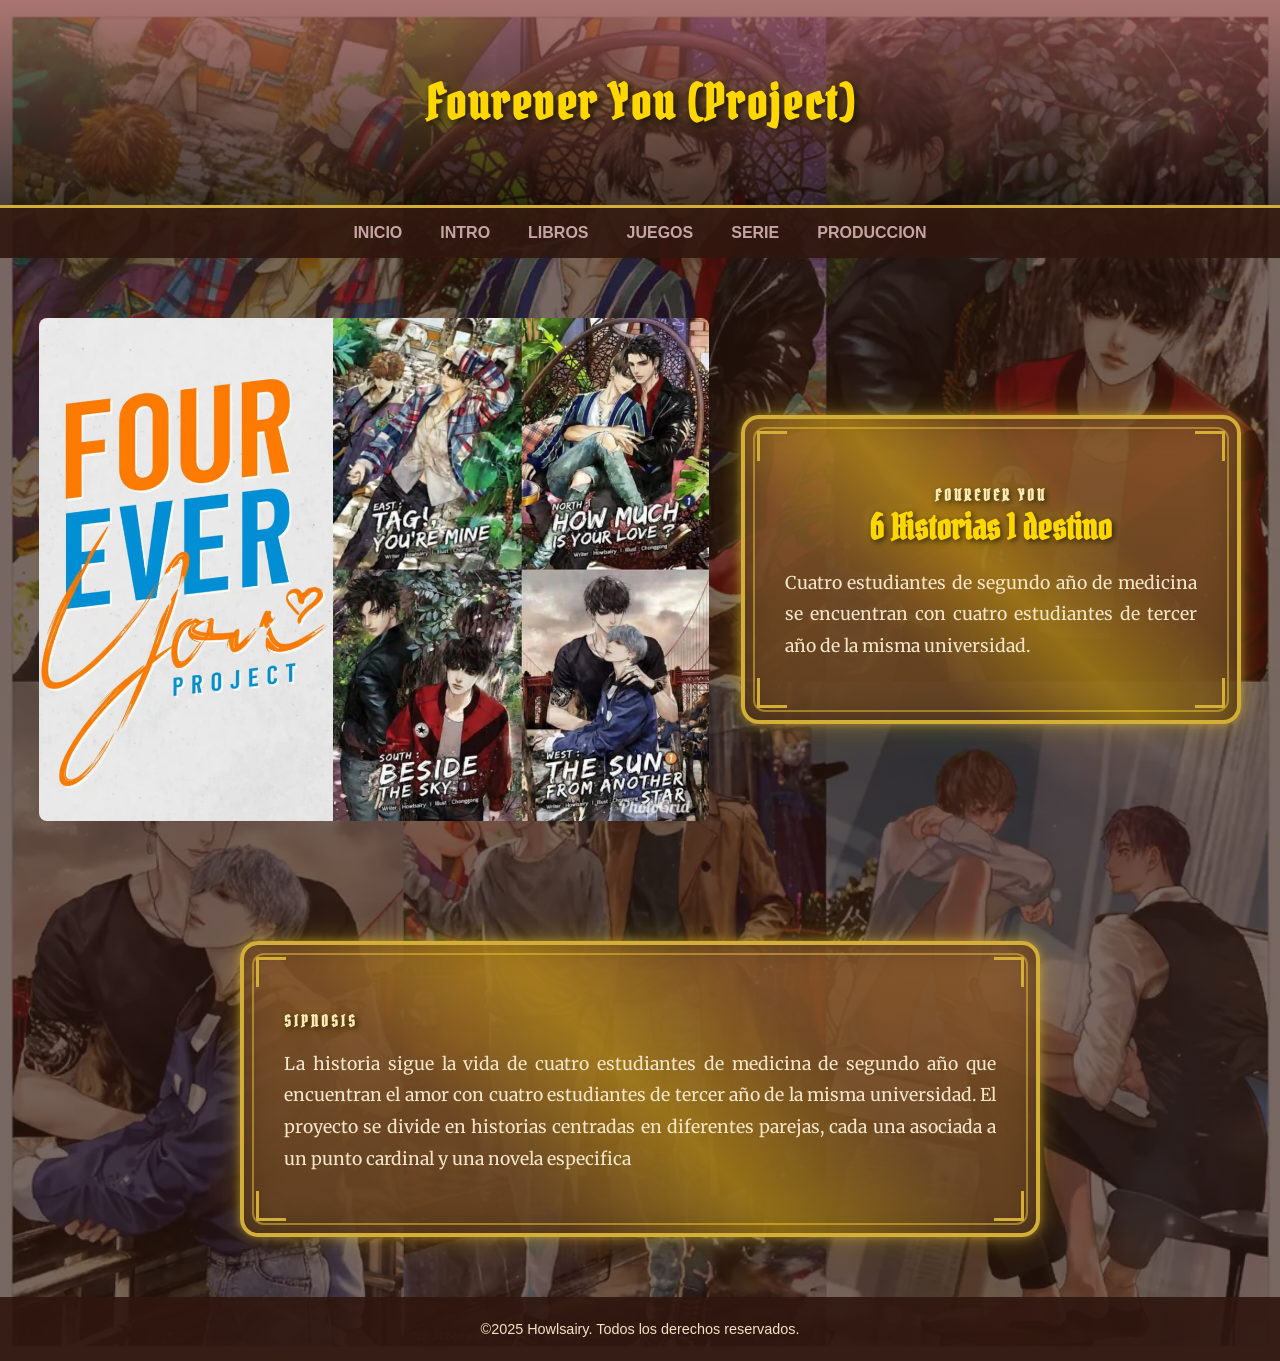
<file: index.html>
<!DOCTYPE html>
<html lang="es">

<head>
    <meta charset="UTF-8">
    <meta name="viewport" content="width=device-width, initial-scale=1.0">
    <link rel="stylesheet" href="css/estilos.css">
    <link rel="icon" href="img/libro.svg" type="image/svg+xml">
    <link href="https://fonts.googleapis.com/css2?family=Pirata+One&family=Poppins:wght@400;700&family=Playfair+Display:wght@700&family=Merriweather:wght@400&family=Montserrat:wght@600&family=Lora:wght@500&family=Inter:wght@500&display=swap" rel="stylesheet">
    <title>Fourever You</title>

</head>

<body>
    <header class="hhhhh">
        <h1 class="site-heading-lower">
            <span>Fourever You (Project)</span>
        </h1>
    </header>
    <nav id="mainNav">
        <div class="container">
            <button class="navbar-toggler" type="button" aria-label="Toggle navigation">
                <span class="navbar-toggler-icon"></span>
            </button>
            <div class="navbar-collapse" id="menuPrincipal">
                <ul class="navbar-nav">
                    <li class="nav-item"><a class="nav-link" href="index.html">Inicio</a></li>
                    <li class="nav-item"><a class="nav-link" href="intro.html">Intro</a></li>
                    <li class="nav-item"><a class="nav-link" href="libros.html">Libros</a></li>
                    <li class="nav-item"><a class="nav-link" href="Juegos.html">Juegos</a></li>
                    <li class="nav-item"><a class="nav-link" href="series.html">Serie</a></li>
                    <li class="nav-item"><a class="nav-link" href="Produccion.html">Produccion</a></li>
                </ul>
            </div>
        </div>
    </nav>
    <section class="page-section">
        <div class="container">
            <div class="intro">
                <img class="intro-img img-fluid rounded" src="img/todos.webp" alt="Fourever You" />
                <div class="intro-text pergamino">
                    <div class="brillo-dorado"></div>
                    <span class="esquina esquina-tl"></span>
                    <span class="esquina esquina-tr"></span>
                    <span class="esquina esquina-bl"></span>
                    <span class="esquina esquina-br"></span>
                    <h2 class="section-heading">
                        <span class="section-heading-upper">Fourever You</span>
                        <span class="section-heading-lower">6 Historias 1 destino</span>
                    </h2>
                    <p>Cuatro estudiantes de segundo año de medicina se encuentran con cuatro estudiantes
                        de tercer año de la misma universidad.</p>
                </div>
            </div>
        </div>
    </section>
    <section class="page-section">
        <div class="container">
            <div class="pergamino" style="max-width: 800px; margin: 0 auto;">
                <div class="brillo-dorado"></div>
                <span class="esquina esquina-tl"></span>
                <span class="esquina esquina-tr"></span>
                <span class="esquina esquina-bl"></span>
                <span class="esquina esquina-br"></span>
                <h2 class="section-heading">
                    <span class="section-heading-upper">Sipnosis</span>
                </h2>
                <p>La historia sigue la vida de cuatro estudiantes de medicina de segundo año
                    que encuentran el amor con cuatro estudiantes de tercer año de la misma universidad.
                    El proyecto se divide en historias centradas en diferentes parejas,
                    cada una asociada a un punto cardinal y una novela especifica</p>
            </div>
        </div>
    </section>
    <footer class="footer">
        <p>&copy;2025 Howlsairy. Todos los derechos reservados.</p>
    </footer>

    <script>
        const btn = document.querySelector('.navbar-toggler');
        const menu = document.querySelector('#menuPrincipal');

        btn.addEventListener('click', () => {
            menu.classList.toggle('show');
        });
    </script>
</body>
<!-- actualización -->
</html>
</file>
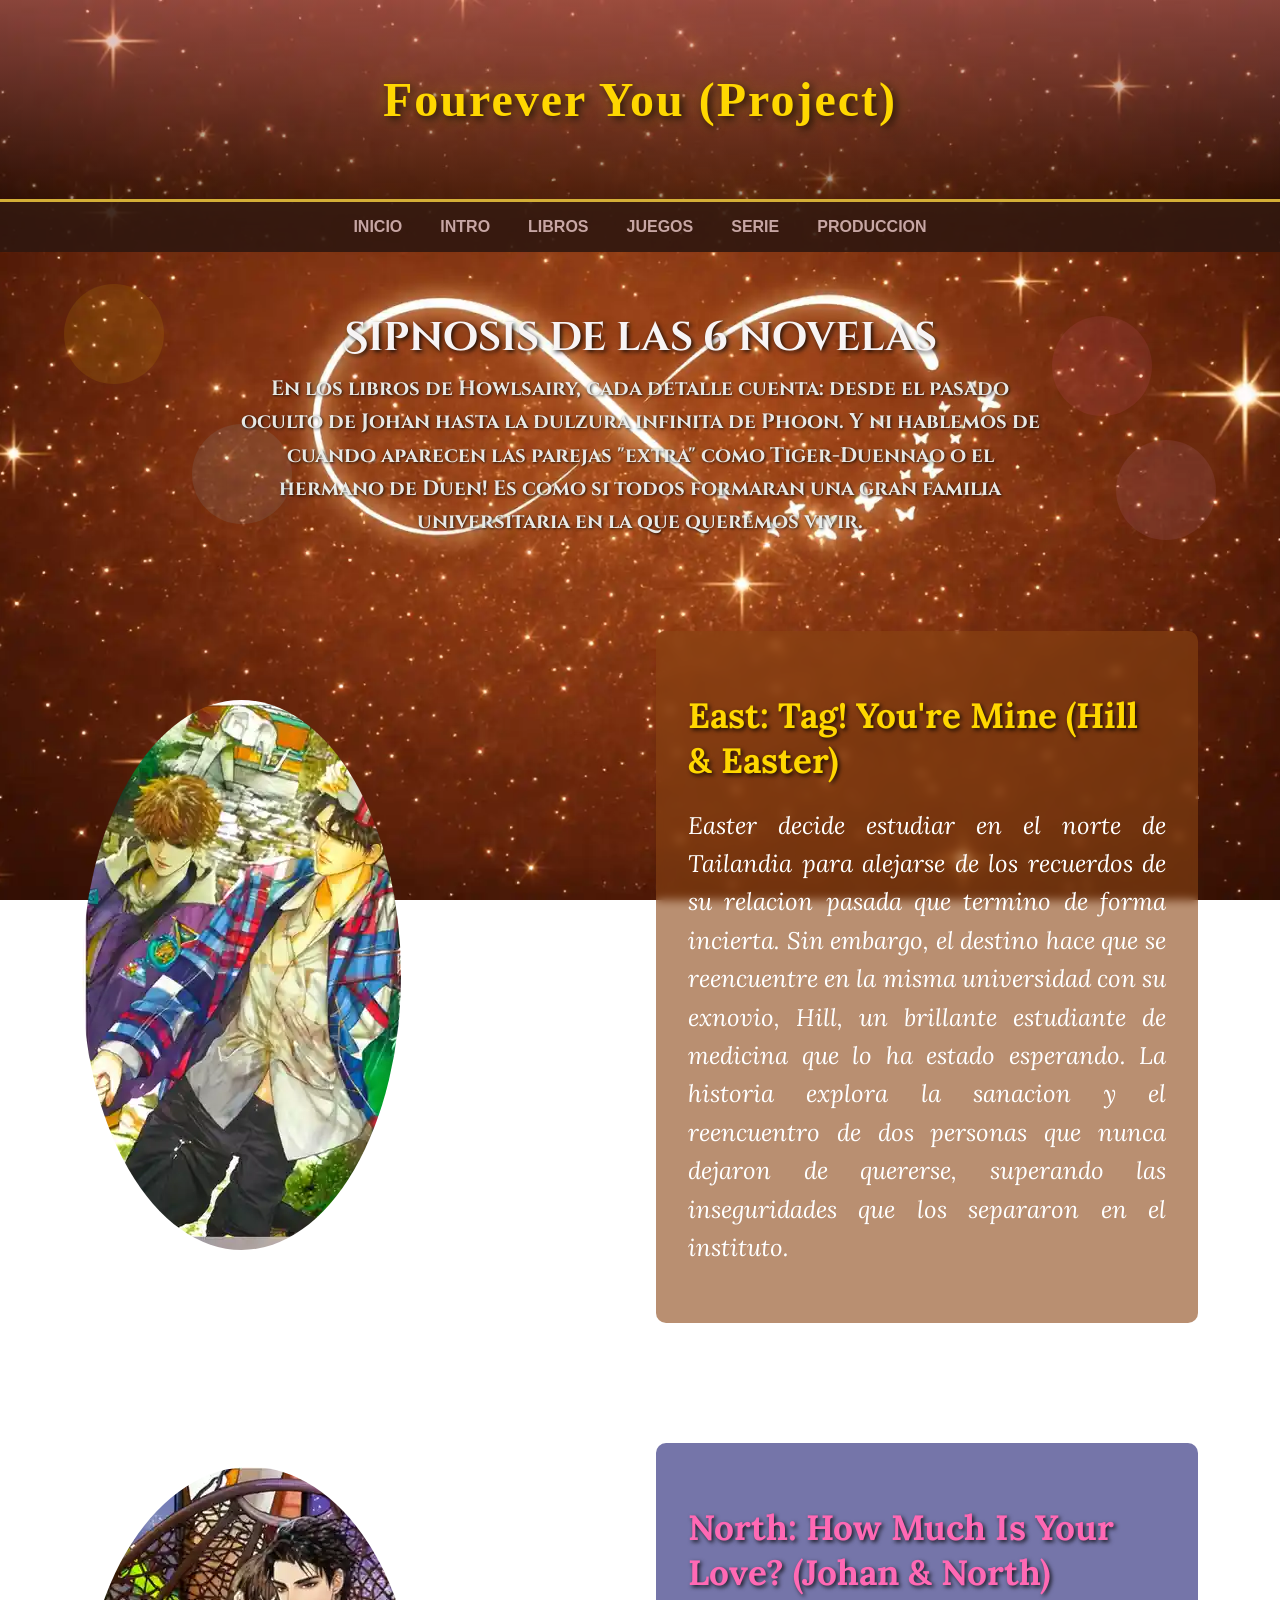
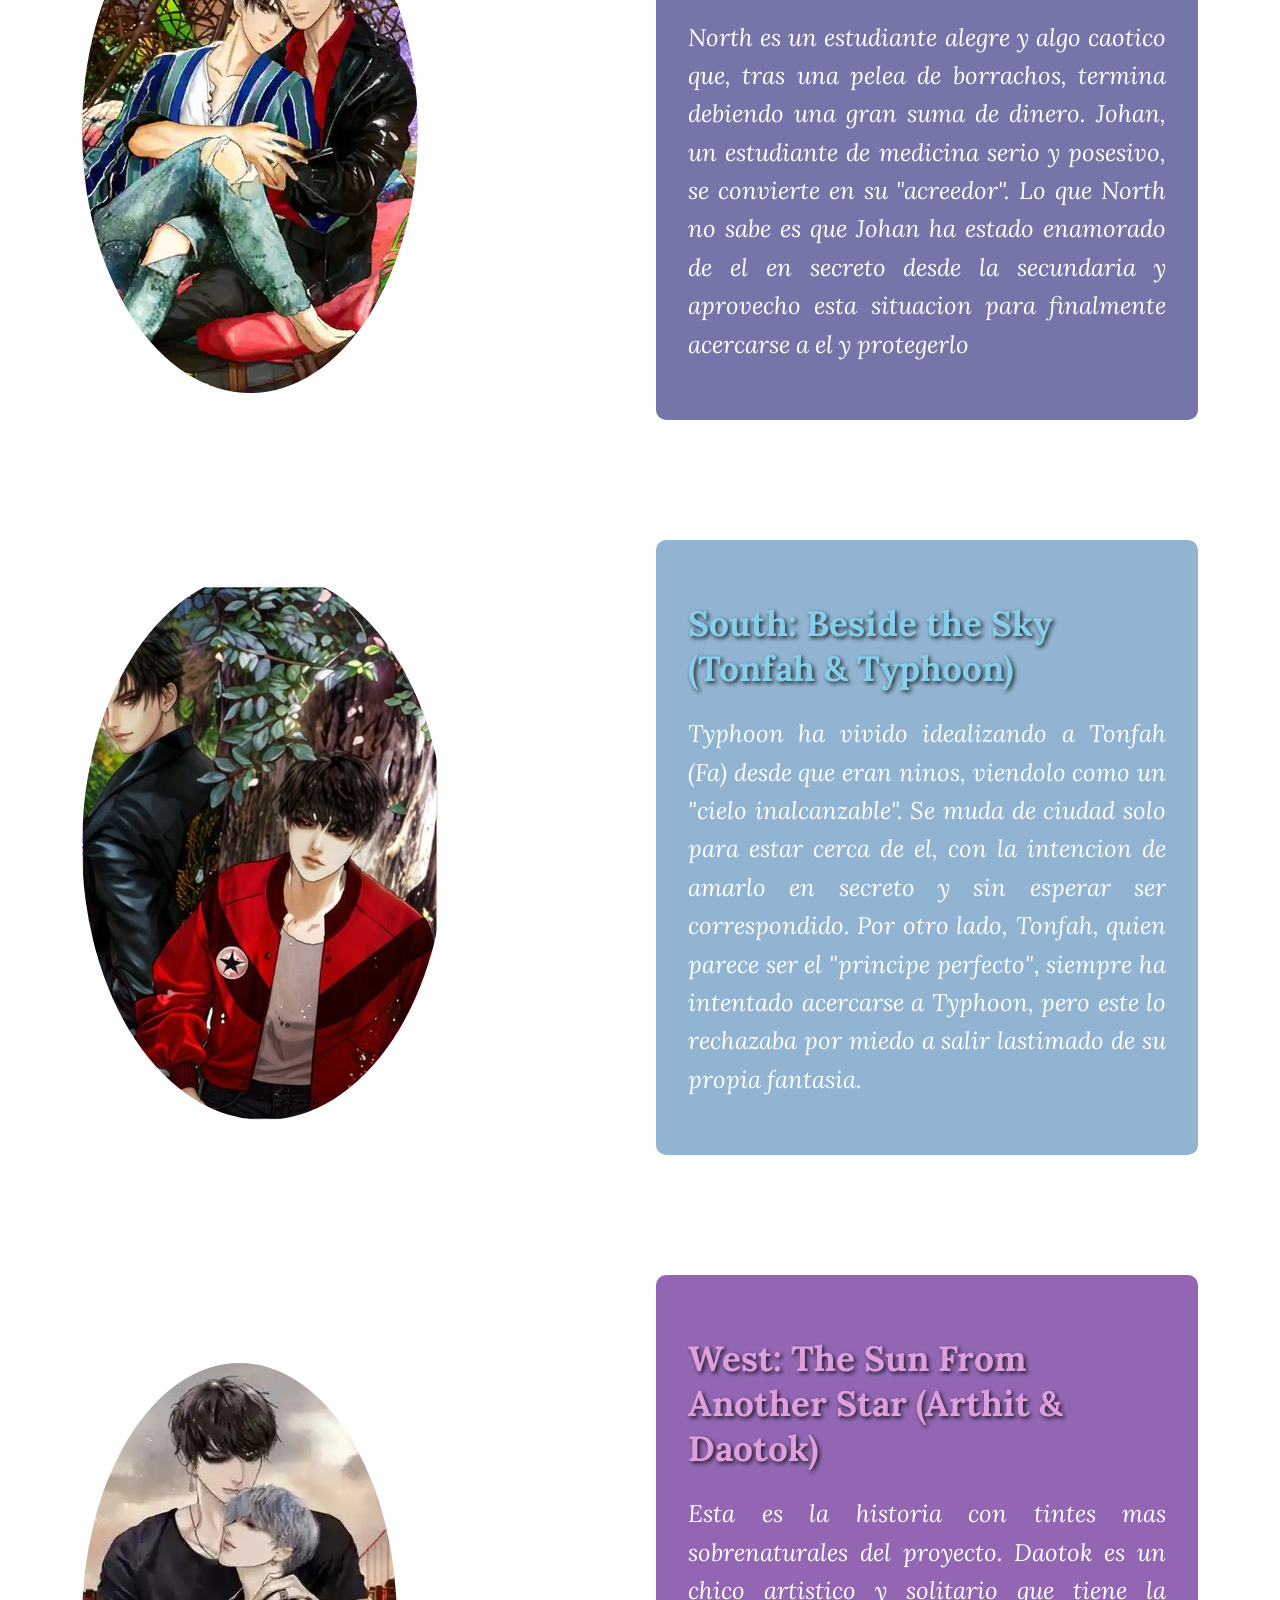
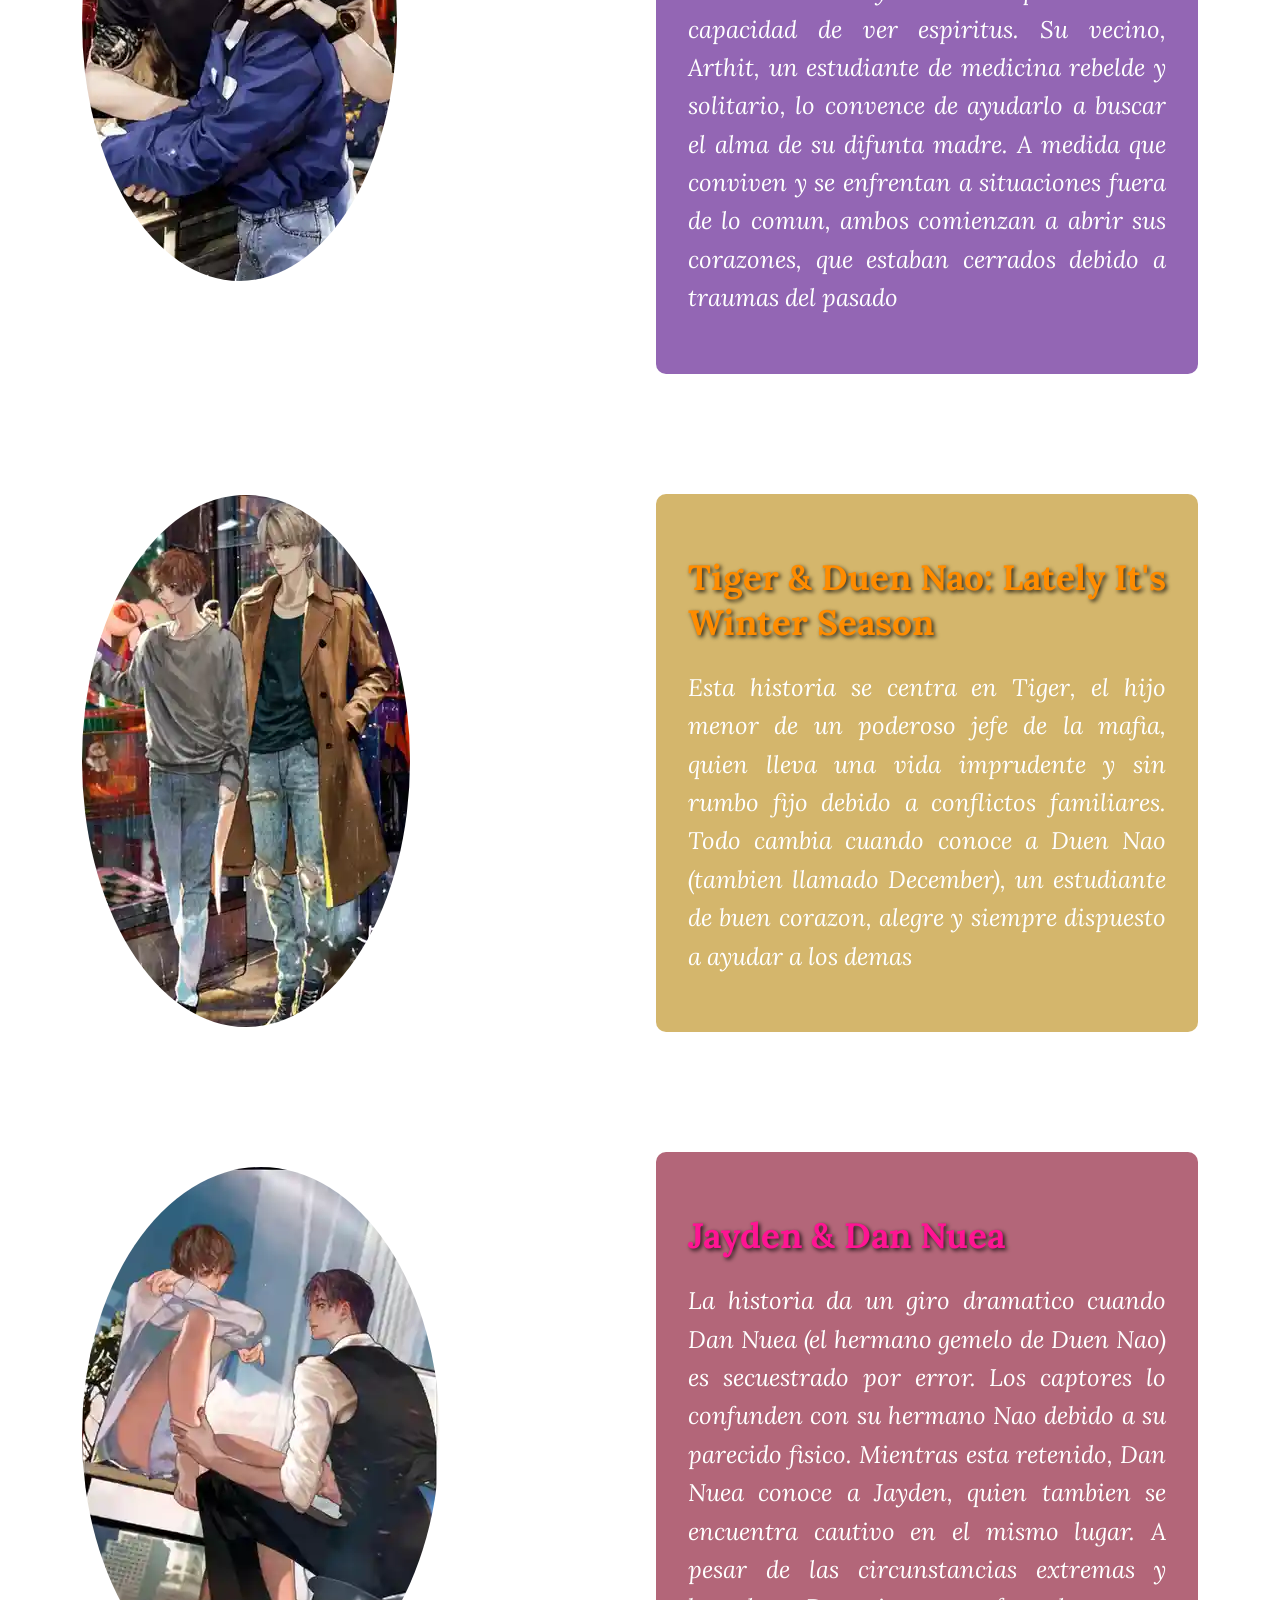
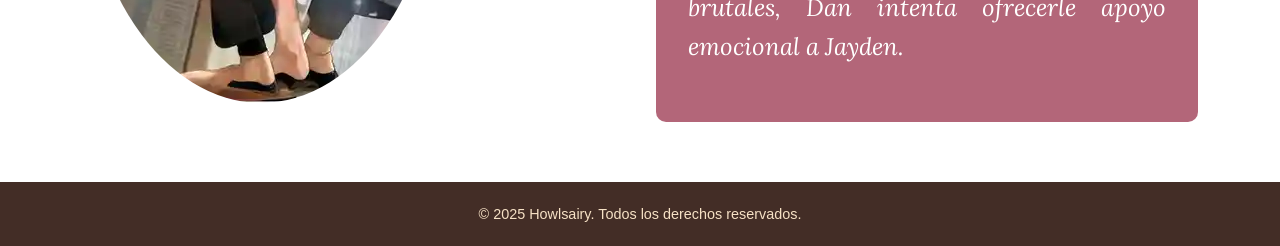
<file: intro.html>
<!DOCTYPE html>
<html lang="es">

<head>
    <meta charset="UTF-8">
    <meta name="viewport" content="width=device-width, initial-scale=1.0">
    <link rel="stylesheet" href="css/estilos.css">
    <link rel="icon" href="img/intro.svg" type="image/svg+xml">
    <link href="https://fonts.googleapis.com/css2?family=Poppins:wght@400;700&family=Playfair+Display:wght@700&family=Merriweather:wght@400;700&family=Montserrat:wght@600&family=Lora:wght@500&family=Inter:wght@500&family=Cinzel:wght@400;700&family=Cinzel+Decorative:wght@400;700&display=swap" rel="stylesheet">
    <title>Intro</title>
    <style>
        .body-intro {
            background: url('img/zzzzzzzzzzzzzzz.webp') no-repeat center center fixed;
            background-position: top center;
            background-size: cover;
            background-repeat: no-repeat;
        }

        .masthead {
            text-align: center;
            padding: 2rem 1rem;
        }

        .masthead h1 {
            color: #f7f4f5;
            text-align: center;
            font-size: 2.5rem;
            font-family: 'Cinzel Decorative', cursive;
            text-shadow: 2px 2px 4px rgba(0, 0, 0, 0.8);
        }

        .masthead h2 {
            color: #edf0eef5;
            font-size: 1.3rem;
            line-height: 1.6;
            margin: 0 auto;
            max-width: 800px;
            text-align: center;
            font-family: 'Cinzel', serif;
            text-shadow: 1px 1px 3px rgba(0, 0, 0, 0.8);
        }

        .bg-circle {
            width: 100px;
            height: 100px;
            border-radius: 50%;
            position: absolute;
            opacity: 0.1;
        }

        .bg-circle-1 { background: #ffd700; top: 10%; left: 5%; }
        .bg-circle-2 { background: #ff69b4; top: 20%; right: 10%; }
        .bg-circle-3 { background: #87ceeb; bottom: 15%; left: 15%; }
        .bg-circle-4 { background: #dda0dd; bottom: 10%; right: 5%; }

        .story-section {
            padding: 60px 20px;
        }

        .story-grid {
            display: flex;
            flex-wrap: wrap;
            align-items: center;
            gap: 2rem;
        }

        .story-grid .col {
            flex: 1;
            min-width: 280px;
        }

        .story-img {
            max-width: 100%;
            border-radius: 50%;
        }

        .story-text {
            padding: 2rem;
            border-radius: 10px;
            backdrop-filter: blur(5px);
        }

        .story-text h2 {
            font-size: 2.2rem;
            text-shadow: 2px 2px 4px rgba(0, 0, 0, 0.8);
            margin-bottom: 1rem;
        }

        .story-text p {
            color: #fff;
            font-size: 150%;
            line-height: 1.6;
            text-align: justify;
        }

        /* EAST - Lora */
        .story-east .story-text {
            background: rgba(139, 69, 19, 0.6);
        }
        .story-east h2 {
            font-family: 'Lora', serif;
            color: #ffd700;
        }
        .story-east p {
            font-family: 'Lora', serif;
            font-style: italic;
        }

        /* NORTH - Lora */
        .story-north .story-text {
            background: rgba(25, 25, 112, 0.6);
        }
        .story-north h2 {
            font-family: 'Lora', serif;
            color: #ff69b4;
        }
        .story-north p {
            font-family: 'Lora', serif;
            font-style: italic;
        }

        /* SOUTH - Lora */
        .story-south .story-text {
            background: rgba(70, 130, 180, 0.6);
        }
        .story-south h2 {
            font-family: 'Lora', serif;
            color: #87ceeb;
        }
        .story-south p {
            font-family: 'Lora', serif;
            font-style: italic;
        }

        /* WEST - Lora */
        .story-west .story-text {
            background: rgba(75, 0, 130, 0.6);
        }
        .story-west h2 {
            font-family: 'Lora', serif;
            color: #dda0dd;
        }
        .story-west p {
            font-family: 'Lora', serif;
            font-style: italic;
        }

        /* TIGER - Lora */
        .story-tiger .story-text {
            background: rgba(184, 134, 11, 0.6);
        }
        .story-tiger h2 {
            font-family: 'Lora', serif;
            color: #ff8c00;
        }
        .story-tiger p {
            font-family: 'Lora', serif;
            font-style: italic;
        }

        /* JAYDEN - Lora */
        .story-jayden .story-text {
            background: rgba(128, 0, 32, 0.6);
        }
        .story-jayden h2 {
            font-family: 'Lora', serif;
            color: #ff1493;
        }
        .story-jayden p {
            font-family: 'Lora', serif;
            font-style: italic;
        }
    </style>
</head>

<body class="body-intro">
    <header class="hhhhh">
        <h1 class="site-heading-lower">
            <span>Fourever You (Project)</span>
        </h1>
    </header>
    <nav id="mainNav">
        <div class="container">
            <button class="navbar-toggler" type="button" aria-label="Toggle navigation">
                <span class="navbar-toggler-icon"></span>
            </button>
            <div class="navbar-collapse" id="menuPrincipal">
                <ul class="navbar-nav">
                    <li class="nav-item"><a class="nav-link" href="index.html">Inicio</a></li>
                    <li class="nav-item"><a class="nav-link" href="intro.html">Intro</a></li>
                    <li class="nav-item"><a class="nav-link" href="libros.html">Libros</a></li>
                    <li class="nav-item"><a class="nav-link" href="Juegos.html">Juegos</a></li>
                    <li class="nav-item"><a class="nav-link" href="series.html">Serie</a></li>
                    <li class="nav-item"><a class="nav-link" href="Produccion.html">Produccion</a></li>
                </ul>
            </div>
        </div>
    </nav>

    <header class="masthead text-center text-white" style="position: relative;">
        <h1 class="masthead-heading">Sipnosis de las 6 novelas</h1>
        <h2 class="masthead-subheading">En los libros de Howlsairy, cada detalle cuenta: desde el pasado
            oculto de Johan hasta la dulzura infinita de Phoon. Y ni hablemos de cuando aparecen las parejas
            "extra" como Tiger-Duennao o el hermano de Duen!
            Es como si todos formaran una gran familia universitaria en la que queremos vivir.</h2>
        <div class="bg-circle bg-circle-1"></div>
        <div class="bg-circle bg-circle-2"></div>
        <div class="bg-circle bg-circle-3"></div>
        <div class="bg-circle bg-circle-4"></div>
    </header>

    <section class="story-section story-east">
        <div class="container">
            <div class="story-grid">
                <div class="col">
                    <img class="story-img img-fluid" src="img/ter y hill.webp" alt="Hill & Easter" />
                </div>
                <div class="col">
                    <div class="story-text">
                        <h2>East: Tag! You're Mine (Hill & Easter)</h2>
                        <p>Easter decide estudiar en el norte de Tailandia para alejarse de los recuerdos
                            de su relacion pasada que termino de forma incierta.
                            Sin embargo, el destino hace que se reencuentre en la misma
                            universidad con su
                            exnovio, Hill, un brillante estudiante de medicina que lo ha estado esperando.
                            La historia explora la sanacion y el reencuentro de dos personas que nunca dejaron de
                            quererse,
                            superando las inseguridades que los separaron en el instituto.</p>
                    </div>
                </div>
            </div>
        </div>
    </section>

    <section class="story-section story-north">
        <div class="container">
            <div class="story-grid">
                <div class="col">
                    <img class="story-img img-fluid" src="img/north.webp" alt="Johan & North" />
                </div>
                <div class="col">
                    <div class="story-text">
                        <h2>North: How Much Is Your Love? (Johan & North)</h2>
                        <p>North es un estudiante alegre y algo caotico que, tras una pelea de borrachos,
                            termina debiendo una gran suma de dinero. Johan, un estudiante de medicina serio y posesivo,
                            se convierte en su "acreedor". Lo que North no sabe es que Johan ha estado enamorado
                            de el en secreto desde la secundaria y aprovecho esta situacion para finalmente acercarse a
                            el y protegerlo</p>
                    </div>
                </div>
            </div>
        </div>
    </section>

    <section class="story-section story-south">
        <div class="container">
            <div class="story-grid">
                <div class="col">
                    <img class="story-img img-fluid" src="img/poon.jpg" alt="Tonfah & Typhoon" />
                </div>
                <div class="col">
                    <div class="story-text">
                        <h2>South: Beside the Sky (Tonfah & Typhoon)</h2>
                        <p>Typhoon ha vivido idealizando a Tonfah (Fa) desde que eran ninos, viendolo como un "cielo
                            inalcanzable".
                            Se muda de ciudad solo para estar cerca de el, con la intencion de amarlo en secreto y
                            sin esperar ser correspondido. Por otro lado, Tonfah, quien parece ser el "principe
                            perfecto",
                            siempre ha intentado acercarse a Typhoon,
                            pero este lo rechazaba por miedo a salir lastimado de su propia fantasia.</p>
                    </div>
                </div>
            </div>
        </div>
    </section>

    <section class="story-section story-west">
        <div class="container">
            <div class="story-grid">
                <div class="col">
                    <img class="story-img img-fluid" src="img/dao.webp" alt="Arthit & Daotok" />
                </div>
                <div class="col">
                    <div class="story-text">
                        <h2>West: The Sun From Another Star (Arthit & Daotok)</h2>
                        <p>Esta es la historia con tintes mas sobrenaturales del proyecto.
                            Daotok es un chico artistico y solitario que tiene la capacidad de ver espiritus.
                            Su vecino, Arthit, un estudiante de medicina rebelde y solitario, lo convence de ayudarlo a
                            buscar el
                            alma de su difunta madre. A medida que conviven y se enfrentan a situaciones fuera de lo
                            comun,
                            ambos comienzan a abrir sus corazones, que estaban cerrados debido a traumas del pasado</p>
                    </div>
                </div>
            </div>
        </div>
    </section>

    <section class="story-section story-tiger">
        <div class="container">
            <div class="story-grid">
                <div class="col">
                    <img class="story-img img-fluid" src="img/tiguer.webp" alt="Tiger & Duen Nao" />
                </div>
                <div class="col">
                    <div class="story-text">
                        <h2>Tiger & Duen Nao: Lately It's Winter Season</h2>
                        <p>Esta historia se centra en Tiger, el hijo menor de un poderoso jefe de la mafia,
                            quien lleva una vida imprudente y sin rumbo fijo debido a conflictos familiares.
                            Todo cambia cuando conoce a Duen Nao (tambien llamado December),
                            un estudiante de buen corazon, alegre y siempre dispuesto a ayudar a los demas</p>
                    </div>
                </div>
            </div>
        </div>
    </section>

    <section class="story-section story-jayden">
        <div class="container">
            <div class="story-grid">
                <div class="col">
                    <img class="story-img img-fluid" src="img/hermandi de na.webp" alt="Jayden & Dan Nuea" />
                </div>
                <div class="col">
                    <div class="story-text">
                        <h2>Jayden & Dan Nuea</h2>
                        <p>La historia da un giro dramatico cuando Dan Nuea
                            (el hermano gemelo de Duen Nao) es secuestrado por error.
                            Los captores lo confunden con su hermano Nao debido a su parecido fisico.
                            Mientras esta retenido, Dan Nuea conoce a Jayden, quien tambien se encuentra cautivo en el
                            mismo lugar.
                            A pesar de las circunstancias extremas y brutales,
                            Dan intenta ofrecerle apoyo emocional a Jayden.</p>
                    </div>
                </div>
            </div>
        </div>
    </section>

    <footer class="footer">
        <p>&copy; 2025 Howlsairy. Todos los derechos reservados.</p>
    </footer>

    <script>
        const btn = document.querySelector('.navbar-toggler');
        const menu = document.querySelector('#menuPrincipal');

        btn.addEventListener('click', () => {
            menu.classList.toggle('show');
        });
    </script>
</body>

</html>
</file>
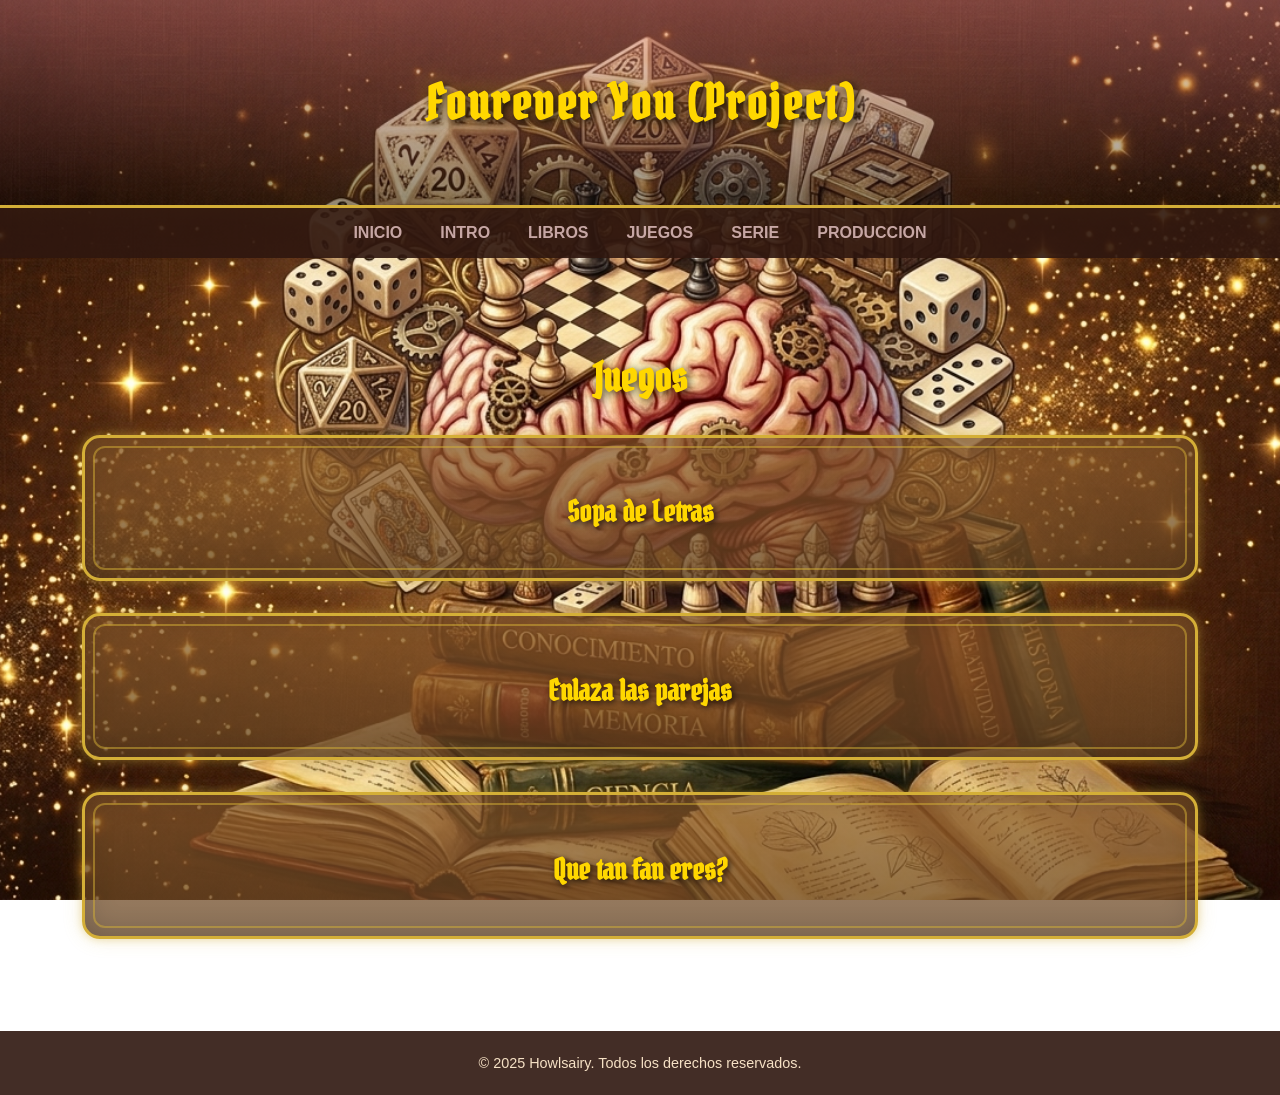
<file: Juegos.html>
<!DOCTYPE html>
<html lang="es">

<head>
    <meta charset="UTF-8">
    <meta name="viewport" content="width=device-width, initial-scale=1.0">
    <title>Juegos</title>
    <link rel="stylesheet" href="css/estilos.css">
     <link rel="icon" href="img/juguete.svg" type="image/svg+xml">
    <link href="https://fonts.googleapis.com/css2?family=Pirata+One&family=Poppins:wght@400;700&family=Merriweather:wght@400&display=swap" rel="stylesheet">
    <style>
        .body-juegos {
            background: url('img/cerebro.png') no-repeat center center fixed;
            background-position: top center;
            background-size: cover;
            background-repeat: no-repeat;
        }

        .juego-card {
            background: linear-gradient(
                rgba(139, 90, 43, 0.7),
                rgba(101, 67, 33, 0.75)
            );
            padding: 2rem 2.5rem;
            border-radius: 18px;
            border: 3px solid #d4af37;
            box-shadow:
                0 0 8px rgba(212, 175, 55, 0.4),
                0 0 20px rgba(212, 175, 55, 0.2),
                inset 0 0 30px rgba(0, 0, 0, 0.2);
            margin-bottom: 2rem;
            color: #fff;
            position: relative;
            overflow: hidden;
        }

        .juego-card::before {
            content: "";
            position: absolute;
            inset: 8px;
            border: 2px solid rgba(212, 175, 55, 0.5);
            border-radius: 12px;
            pointer-events: none;
        }

        .juego-card h2 {
            font-family: 'Pirata One', cursive;
            color: #ffd700;
            font-size: 1.8rem;
            text-shadow: 2px 2px 6px rgba(0, 0, 0, 0.7);
            margin-bottom: 1rem;
            text-align: center;
            position: relative;
            z-index: 1;
        }

        .juego-card p {
            font-family: 'Merriweather', serif;
            color: #f5e6c8;
            position: relative;
            z-index: 1;
        }

        .juego-card .subtitle {
            color: #f5e6c8;
            font-size: 0.95rem;
            opacity: 0.8;
        }

        .games-title {
            font-family: 'Pirata One', cursive;
            color: #ffd700;
            font-size: 2.5rem;
            text-align: center;
            text-shadow: 2px 2px 8px rgba(0, 0, 0, 0.7), 0 0 15px rgba(255, 215, 0, 0.3);
            margin-bottom: 2rem;
        }
    </style>
</head>

<body class="body-juegos">
    <header class="hhhhh">
        <h1 class="site-heading-lower">
            <span>Fourever You (Project)</span>
        </h1>
    </header>
    <nav id="mainNav">
        <div class="container">
            <button class="navbar-toggler" type="button" aria-label="Toggle navigation">
                <span class="navbar-toggler-icon"></span>
            </button>
            <div class="navbar-collapse" id="menuPrincipal">
                <ul class="navbar-nav">
                    <li class="nav-item"><a class="nav-link" href="index.html">Inicio</a></li>
                    <li class="nav-item"><a class="nav-link" href="intro.html">Intro</a></li>
                    <li class="nav-item"><a class="nav-link" href="libros.html">Libros</a></li>
                    <li class="nav-item"><a class="nav-link" href="Juegos.html">Juegos</a></li>
                    <li class="nav-item"><a class="nav-link" href="series.html">Serie</a></li>
                    <li class="nav-item"><a class="nav-link" href="Produccion.html">Produccion</a></li>
                </ul>
            </div>
        </div>
    </nav>

    <section class="page-section">
        <div class="container">
            <h1 class="games-title">Juegos</h1>

            <div id="menu-sopa" class="juego-card" onclick="mostrarJuego('sopa')" style="cursor: pointer;">
                <h2>Sopa de Letras</h2>
            </div>

            <div id="menu-parejas" class="juego-card" onclick="mostrarJuego('parejas')" style="cursor: pointer;">
                <h2>Enlaza las parejas</h2>
            </div>

            <div id="menu-quiz" class="juego-card" onclick="mostrarJuego('quiz')" style="cursor: pointer;">
                <h2>Que tan fan eres?</h2>
            </div>

            <div id="juego-sopa" class="juego-card" style="display: none;">
                <h2>Sopa de Letras</h2>
                <p class="subtitle">Encuentra los nombres de los personajes principales:</p>
                <div id="wordSearchContainer" style="text-align: center; margin: 1.5rem 0;"></div>
                <p class="subtitle">Palabras a encontrar: HILL, EASTER, JOHAN, NORTH, TONFAH, TYPHOON, DANNUEA, ARTHIT, DAOTOK, TIGER, DUENNAO, JAYDEN</p>
                <button onclick="ocultarJuegos()" class="btn-custom" style="margin-top: 1rem;">Volver al menu</button>
            </div>

            <div id="juego-parejas" class="juego-card" style="display: none;">
                <h2>Enlaza las parejas</h2>
                <p class="subtitle">Haz clic en dos cartas para encontrar a los personajes del mismo par (3 parejas):</p>
                <div id="matchingGame" style="display: grid; gap: 1rem; max-width: 500px; margin: 1.5rem auto;"></div>
                <p id="matchStatus" style="text-align: center; font-weight: 700; color: #ffd700; position: relative; z-index: 1;"></p>
                <button onclick="ocultarJuegos()" class="btn-custom" style="margin-top: 1rem;">Volver al menu</button>
            </div>

            <div id="juego-quiz" class="juego-card" style="display: none;">
                <h2>Que tan fan eres?</h2>
                <p class="subtitle">Responde estas preguntas y descubre tu porcentaje de fan:</p>
                <div id="quizContainer" style="margin-top: 1rem;"></div>
                <div style="text-align: center;">
                    <button id="submitQuiz" class="btn-custom" style="margin-top: 1.5rem;">Ver mi porcentaje</button>
                </div>
                <div id="quizResult" style="text-align: center; margin-top: 2rem; font-weight: 700; font-size: 1.3rem; color: #ffd700; position: relative; z-index: 1;"></div>
                <button onclick="ocultarJuegos()" class="btn-custom" style="margin-top: 1rem;">Volver al menu</button>
            </div>
        </div>
    </section>

    <script>
        function mostrarJuego(juego) {
            document.getElementById('menu-sopa').style.display = 'none';
            document.getElementById('menu-parejas').style.display = 'none';
            document.getElementById('menu-quiz').style.display = 'none';
            document.getElementById('juego-' + juego).style.display = 'block';
        }

        function ocultarJuegos() {
            document.getElementById('juego-sopa').style.display = 'none';
            document.getElementById('juego-parejas').style.display = 'none';
            document.getElementById('juego-quiz').style.display = 'none';
            document.getElementById('menu-sopa').style.display = 'block';
            document.getElementById('menu-parejas').style.display = 'block';
            document.getElementById('menu-quiz').style.display = 'block';
        }
    </script>

    <footer class="footer">
        <p>&copy; 2025 Howlsairy. Todos los derechos reservados.</p>
    </footer>

    <script src="js/juegos.js" defer></script>
    <script>
        const btn = document.querySelector('.navbar-toggler');
        const menu = document.querySelector('#menuPrincipal');

        btn.addEventListener('click', () => {
            menu.classList.toggle('show');
        });
    </script>
</body>

</html>
</file>
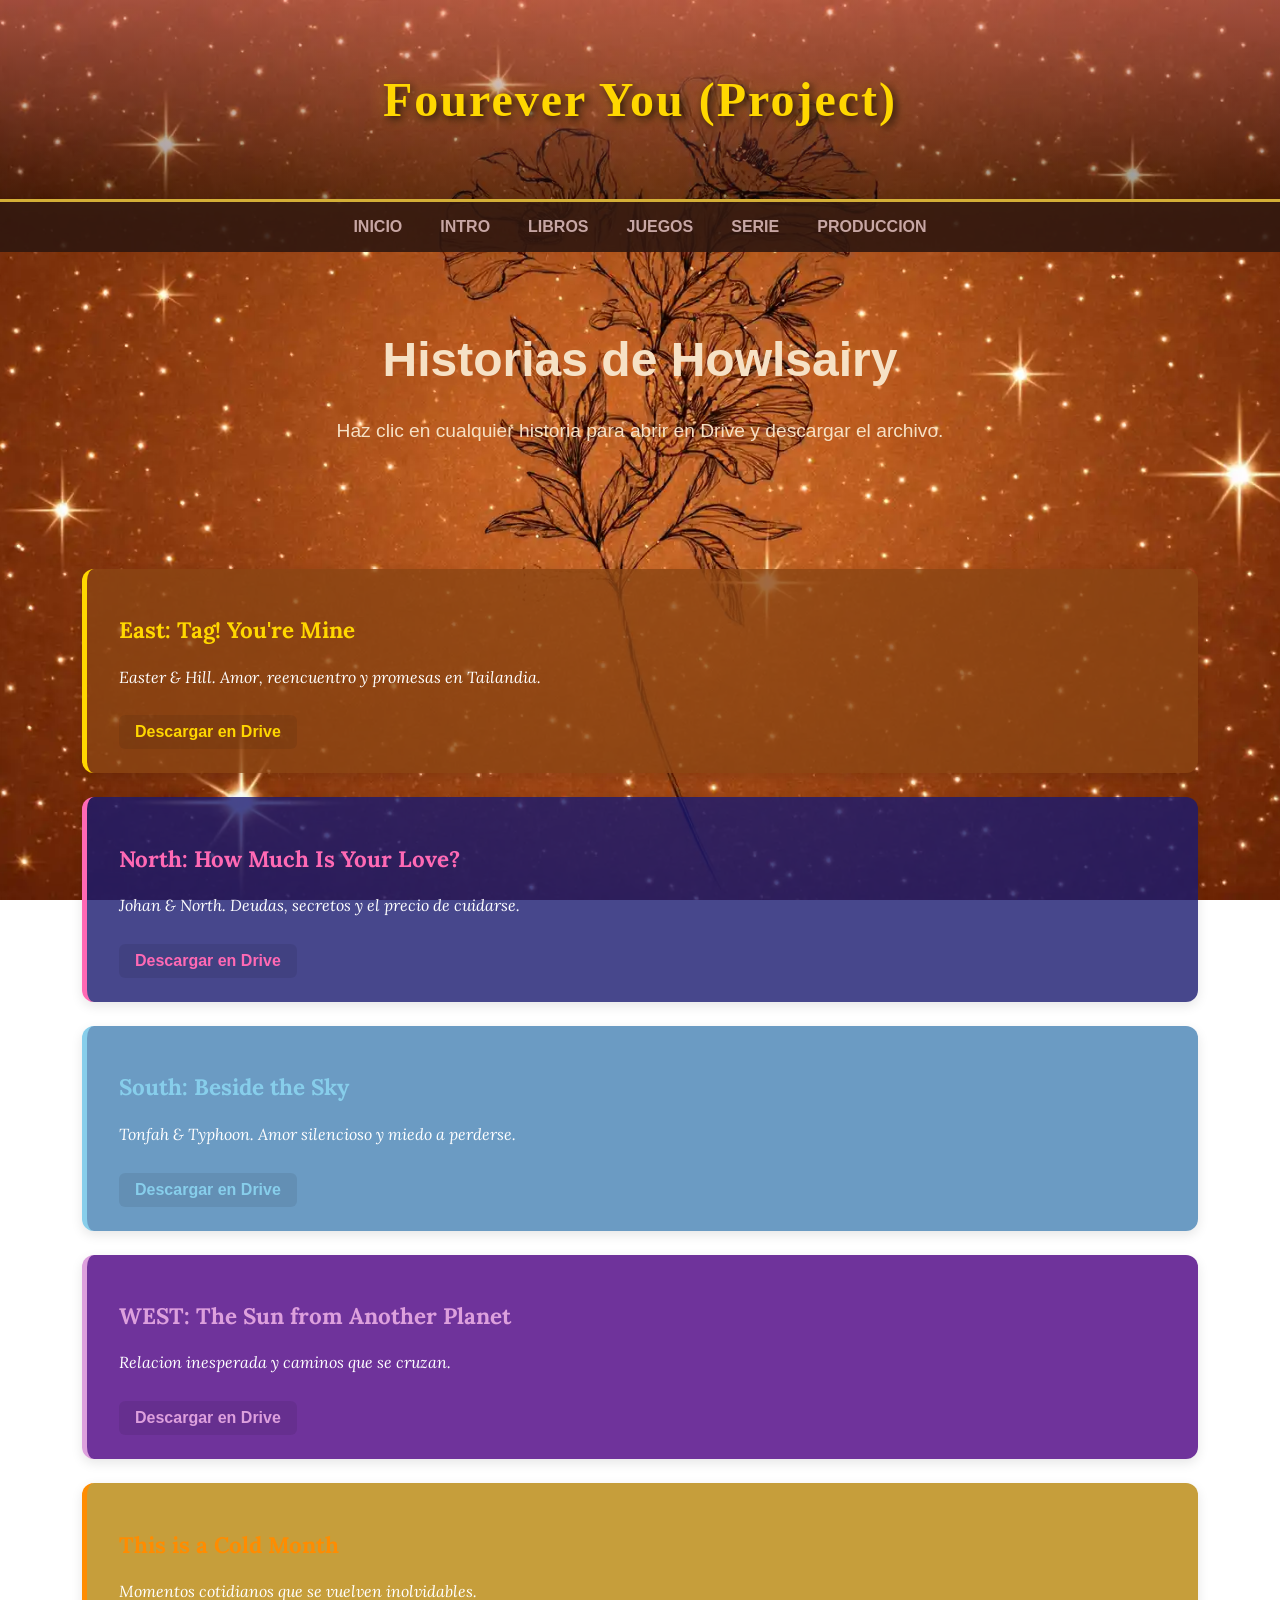
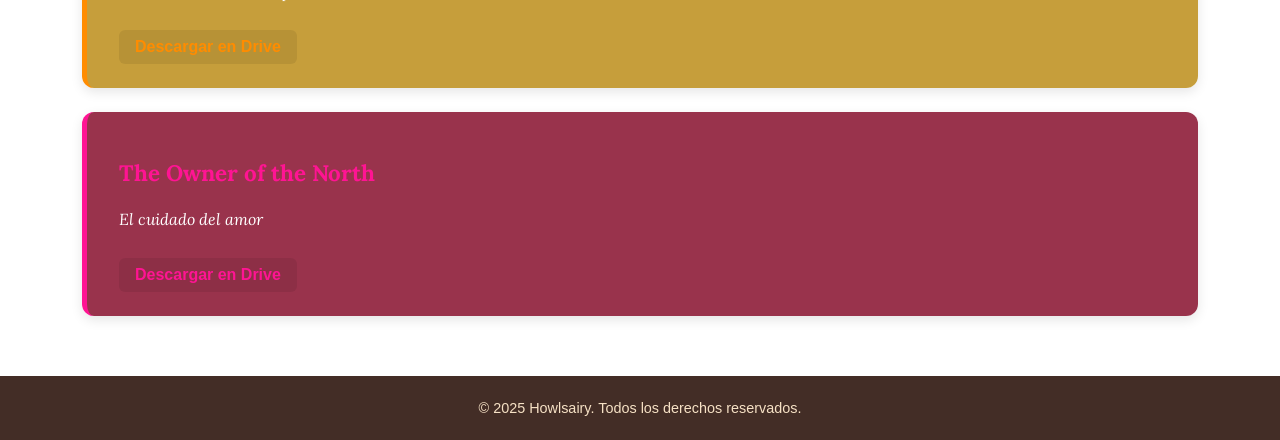
<file: libros.html>
<!DOCTYPE html>
<html lang="es">

<head>
    <meta charset="UTF-8">
    <meta name="viewport" content="width=device-width, initial-scale=1.0">
    <title>Libros</title>
    <link rel="stylesheet" href="css/estilos.css">
    <link rel="icon" href="img/librito.svg" type="image/svg+xml">
    <link href="https://fonts.googleapis.com/css2?family=Poppins:wght@400;700&family=Playfair+Display:wght@700&family=Merriweather:wght@400&family=Montserrat:wght@600&family=Lora:wght@500&family=Inter:wght@500&display=swap" rel="stylesheet">
    <style>
        .body-libros {
            background: url('img/xxxxxxxxxxxxxxxx.webp') no-repeat center center fixed;
            background-position: top center;
            background-size: cover;
            background-repeat: no-repeat;
        }

        .book-east {
            background: rgba(139, 69, 19, 0.8) !important;
            border-left: 5px solid #ffd700;
        }
        .book-east h3 {
            font-family: 'Lora', serif;
            color: #ffd700;
            font-size: 1.4rem;
        }
        .book-east p {
            font-family: 'Lora', serif;
            color: #fff;
            font-style: italic;
        }
        .book-east .btn-link {
            color: #ffd700;
        }

        .book-north {
            background: rgba(25, 25, 112, 0.8) !important;
            border-left: 5px solid #ff69b4;
        }
        .book-north h3 {
            font-family: 'Lora', serif;
            color: #ff69b4;
            font-size: 1.4rem;
        }
        .book-north p {
            font-family: 'Lora', serif;
            color: #fff;
            font-style: italic;
        }
        .book-north .btn-link {
            color: #ff69b4;
        }

        .book-south {
            background: rgba(70, 130, 180, 0.8) !important;
            border-left: 5px solid #87ceeb;
        }
        .book-south h3 {
            font-family: 'Lora', serif;
            color: #87ceeb;
            font-size: 1.4rem;
        }
        .book-south p {
            font-family: 'Lora', serif;
            color: #fff;
            font-style: italic;
        }
        .book-south .btn-link {
            color: #87ceeb;
        }

        .book-west {
            background: rgba(75, 0, 130, 0.8) !important;
            border-left: 5px solid #dda0dd;
        }
        .book-west h3 {
            font-family: 'Lora', serif;
            color: #dda0dd;
            font-size: 1.4rem;
        }
        .book-west p {
            font-family: 'Lora', serif;
            color: #fff;
            font-style: italic;
        }
        .book-west .btn-link {
            color: #dda0dd;
        }

        .book-tiger {
            background: rgba(184, 134, 11, 0.8) !important;
            border-left: 5px solid #ff8c00;
        }
        .book-tiger h3 {
            font-family: 'Lora', serif;
            color: #ff8c00;
            font-size: 1.4rem;
        }
        .book-tiger p {
            font-family: 'Lora', serif;
            color: #fff;
            font-style: italic;
        }
        .book-tiger .btn-link {
            color: #ff8c00;
        }

        .book-jayden {
            background: rgba(128, 0, 32, 0.8) !important;
            border-left: 5px solid #ff1493;
        }
        .book-jayden h3 {
            font-family: 'Lora', serif;
            color: #ff1493;
            font-size: 1.4rem;
        }
        .book-jayden p {
            font-family: 'Lora', serif;
            color: #fff;
            font-style: italic;
        }
        .book-jayden .btn-link {
            color: #ff1493;
        }

        .books-container {
            display: flex;
            flex-direction: column;
            gap: 1.5rem;
        }

        .book-item {
            width: 100%;
        }
    </style>
</head>

<body class="body-libros">
    <header class="hhhhh">
        <h1 class="site-heading-lower">
            <span>Fourever You (Project)</span>
        </h1>
    </header>
    <nav id="mainNav">
        <div class="container">
            <button class="navbar-toggler" type="button" aria-label="Toggle navigation">
                <span class="navbar-toggler-icon"></span>
            </button>
            <div class="navbar-collapse" id="menuPrincipal">
                <ul class="navbar-nav">
                    <li class="nav-item"><a class="nav-link" href="index.html">Inicio</a></li>
                    <li class="nav-item"><a class="nav-link" href="intro.html">Intro</a></li>
                    <li class="nav-item"><a class="nav-link" href="libros.html">Libros</a></li>
                    <li class="nav-item"><a class="nav-link" href="Juegos.html">Juegos</a></li>
                    <li class="nav-item"><a class="nav-link" href="series.html">Serie</a></li>
                    <li class="nav-item"><a class="nav-link" href="Produccion.html">Produccion</a></li>
                </ul>
            </div>
        </div>
    </nav>

    <header class="masthead text-center text-white">
        <h1 class="site-heading-lower" style="color: #f6e1c5; font-size: 3rem;">Historias de Howlsairy</h1>
        <p style="color: #f6e1c5; font-size: 1.2rem; margin-top: 0.5rem;">Haz clic en cualquier historia para abrir en Drive y descargar el archivo.</p>
    </header>

    <section class="page-section">
        <div class="container">
            <div class="books-container">
                <div class="book-item">
                    <div class="libro-card book-east">
                        <h3>East: Tag! You're Mine</h3>
                        <p>Easter & Hill. Amor, reencuentro y promesas en Tailandia.</p>
                        <a class="btn-link" href="https://drive.google.com/drive/folders/1bDGMteJYxqn2dB0AkNvmSg_eOFeFr_8P?usp=drive_link" target="_blank" rel="noopener">Descargar en Drive</a>
                    </div>
                </div>
                <div class="book-item">
                    <div class="libro-card book-north">
                        <h3>North: How Much Is Your Love?</h3>
                        <p>Johan & North. Deudas, secretos y el precio de cuidarse.</p>
                        <a class="btn-link" href="https://drive.google.com/drive/folders/1NQ9xLuh0j_ldWE53G1lzpeBHXOQW-AXg?usp=drive_link" target="_blank" rel="noopener">Descargar en Drive</a>
                    </div>
                </div>
                <div class="book-item">
                    <div class="libro-card book-south">
                        <h3>South: Beside the Sky</h3>
                        <p>Tonfah & Typhoon. Amor silencioso y miedo a perderse.</p>
                        <a class="btn-link" href="https://drive.google.com/drive/folders/1fxT1SybXw2ZmskUv0XOyFpUCXhPrhqFL?usp=drive_link" target="_blank" rel="noopener">Descargar en Drive</a>
                    </div>
                </div>
                <div class="book-item">
                    <div class="libro-card book-west">
                        <h3>WEST: The Sun from Another Planet</h3>
                        <p>Relacion inesperada y caminos que se cruzan.</p>
                        <a class="btn-link" href="https://drive.google.com/drive/folders/1zKjTIRIqhs9RhUM3Ej_tahCg0p8N_6Tw?usp=drive_link" target="_blank" rel="noopener">Descargar en Drive</a>
                    </div>
                </div>
                <div class="book-item">
                    <div class="libro-card book-tiger">
                        <h3>This is a Cold Month</h3>
                        <p>Momentos cotidianos que se vuelven inolvidables.</p>
                        <a class="btn-link" href="https://drive.google.com/drive/folders/1AMjeWgHupqVnRXjFTGS5R_WCa5BWwBaD?usp=drive_link" target="_blank" rel="noopener">Descargar en Drive</a>
                    </div>
                </div>
                <div class="book-item">
                    <div class="libro-card book-jayden">
                        <h3>The Owner of the North</h3>
                        <p>El cuidado del amor</p>
                        <a class="btn-link" href="https://drive.google.com/drive/folders/1PiWUyI_KBi3RN40fGiaM9_WX2YFTfgQH?usp=drive_link" target="_blank" rel="noopener">Descargar en Drive</a>
                    </div>
                </div>
            </div>
        </div>
    </section>

    <footer class="footer">
        <p>&copy; 2025 Howlsairy. Todos los derechos reservados.</p>
    </footer>

    <script>
        const btn = document.querySelector('.navbar-toggler');
        const menu = document.querySelector('#menuPrincipal');

        btn.addEventListener('click', () => {
            menu.classList.toggle('show');
        });
    </script>
</body>

</html>
</file>
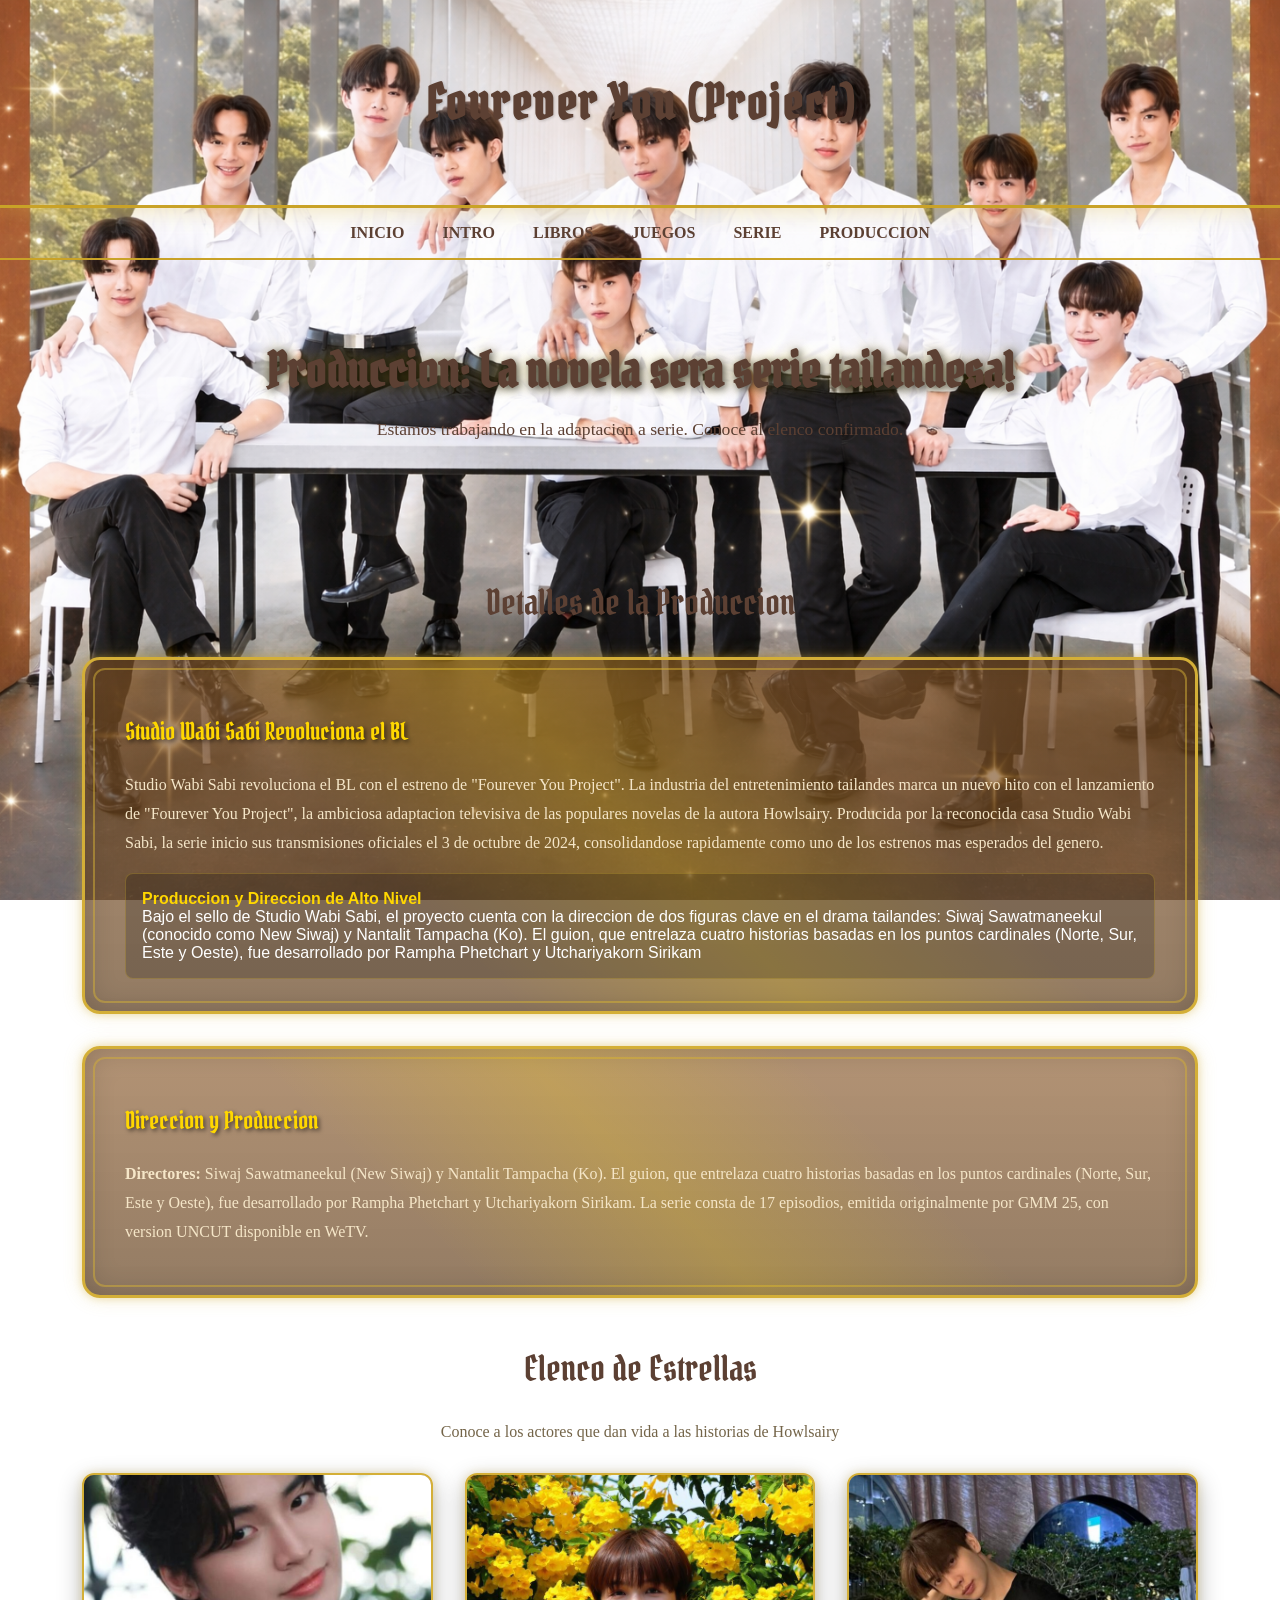
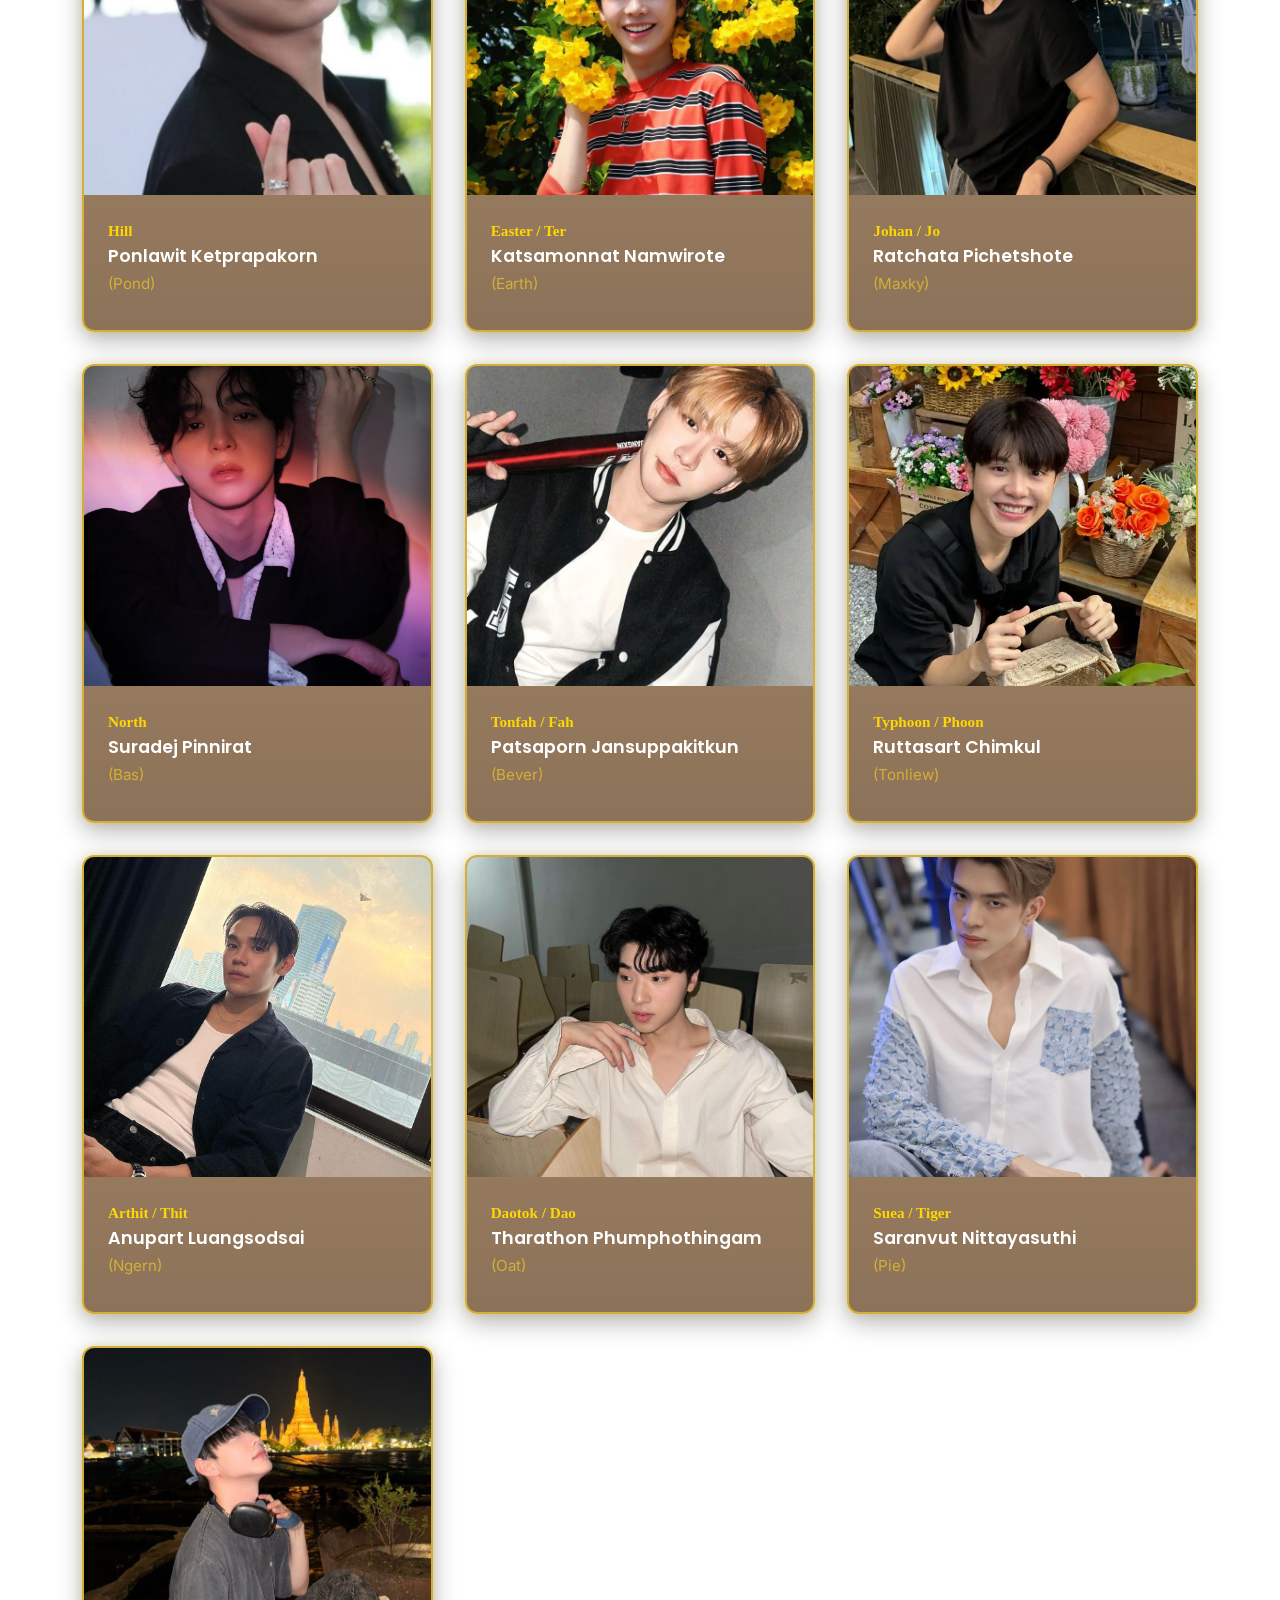
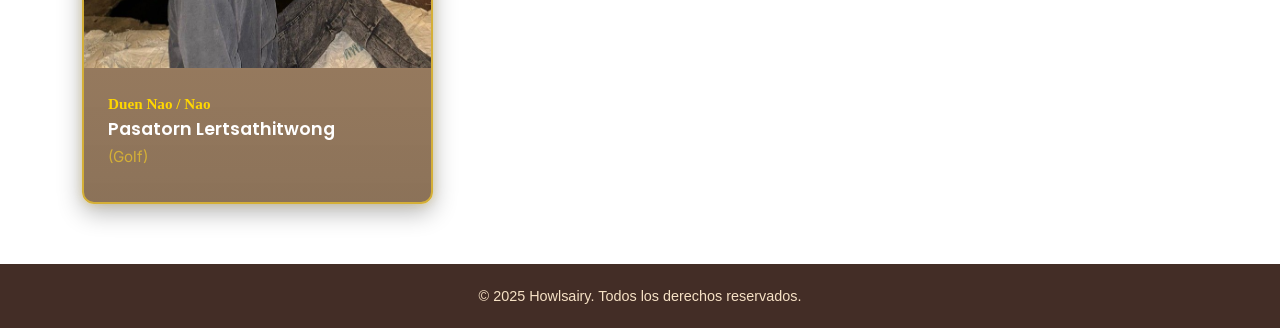
<file: Produccion.html>
<!DOCTYPE html>
<html lang="es">

<head>
    <meta charset="UTF-8">
    <meta name="viewport" content="width=device-width, initial-scale=1.0">
    <title>Produccion</title>
    <link rel="stylesheet" href="css/estilos.css">
     <link rel="icon" href="img/pelicula.svg" type="image/svg+xml">
    <link
        href="https://fonts.googleapis.com/css2?family=Pirata+One&family=Playfair+Display:wght@700&family=Poppins:wght@400;600&family=Inter:wght@300;400;500&display=swap"
        rel="stylesheet">
    <style>
        .body-produccion {
            background: url('img/aaaaaaaaaaaaaasdfghjk.png') no-repeat center center fixed;
            background-position: top center;
            background-size: cover;
            background-repeat: no-repeat;
        }

        .body-produccion .hhhhh {
            background: transparent;
            border-bottom: 3px solid #c9a227;
        }

        .body-produccion .hhhhh .site-heading-lower {
            color: #5c4033;
            text-shadow: 1px 1px 3px rgba(0, 0, 0, 0.2);
        }

        .body-produccion #mainNav {
            background: transparent;
            border-bottom: 2px solid #c9a227;
        }

        .body-produccion .nav-link {
            color: #5c4033;
            font-family: Georgia, serif;
        }

        .body-produccion .nav-link:hover {
            color: #8b4513;
        }

        .prod-header h1 {
            font-family: 'Pirata One', cursive;
            color: #ffd700;
            font-size: 3rem;
            margin-bottom: 0.5rem;
            text-shadow: 2px 2px 8px rgba(0, 0, 0, 0.7), 0 0 15px rgba(255, 215, 0, 0.3);
        }

        .prod-header p {
            font-family: 'Merriweather', serif;
            color: #f5e6c8;
            font-size: 1.1rem;
        }

        .section-title {
            font-family: 'Pirata One', cursive;
            color: #5c4033;
            font-size: 2.2rem;
            margin-bottom: 2rem;
            text-align: center;
        }

        .section-card {
            background: linear-gradient(
                rgba(139, 90, 43, 0.65),
                rgba(101, 67, 33, 0.7)
            );
            background-size: cover;
            background-blend-mode: multiply;
            padding: 2rem 2.5rem;
            border-radius: 18px;
            border: 3px solid #d4af37;
            box-shadow:
                0 0 8px rgba(212, 175, 55, 0.4),
                0 0 20px rgba(212, 175, 55, 0.2),
                inset 0 0 30px rgba(0, 0, 0, 0.2);
            margin-bottom: 2rem;
            color: #fff;
            position: relative;
            overflow: hidden;
        }

        .section-card::before {
            content: "";
            position: absolute;
            inset: 8px;
            border: 2px solid rgba(212, 175, 55, 0.5);
            border-radius: 12px;
            pointer-events: none;
        }

        .section-card::after {
            content: "";
            position: absolute;
            top: -50%;
            left: -50%;
            width: 200%;
            height: 200%;
            background: linear-gradient(
                45deg,
                transparent 40%,
                rgba(255, 215, 0, 0.1) 45%,
                rgba(255, 215, 0, 0.2) 50%,
                rgba(255, 215, 0, 0.1) 55%,
                transparent 60%
            );
            animation: brilloProd 5s ease-in-out infinite;
            pointer-events: none;
        }

        @keyframes brilloProd {
            0% { transform: translateX(-100%) translateY(-100%) rotate(45deg); }
            100% { transform: translateX(100%) translateY(100%) rotate(45deg); }
        }

        .section-card h3 {
            font-family: 'Pirata One', cursive;
            color: #ffd700;
            font-size: 1.5rem;
            font-weight: 400;
            margin-bottom: 1.5rem;
            text-shadow: 2px 2px 4px rgba(0, 0, 0, 0.6);
            position: relative;
            z-index: 1;
        }

        .section-card p {
            font-family: 'Merriweather', serif;
            color: #f5e6c8;
            line-height: 1.8;
            font-size: 1rem;
            text-align: left;
            position: relative;
            z-index: 1;
        }

        .section-card .nested-block {
            margin-top: 1rem;
            padding: 1rem;
            background: rgba(0, 0, 0, 0.2);
            border-radius: 8px;
            border: 1px solid rgba(212, 175, 55, 0.3);
            position: relative;
            z-index: 1;
        }

        .section-card .nested-block strong {
            color: #ffd700;
        }

        .cast-grid {
            display: grid;
            grid-template-columns: repeat(auto-fit, minmax(280px, 1fr));
            gap: 2rem;
            margin-top: 2rem;
        }

        .actor-card {
            background: linear-gradient(
                rgba(139, 90, 43, 0.7),
                rgba(101, 67, 33, 0.75)
            );
            border-radius: 12px;
            overflow: hidden;
            border: 2px solid #d4af37;
            box-shadow:
                0 0 8px rgba(212, 175, 55, 0.3),
                0 8px 24px rgba(0, 0, 0, 0.3);
            transition: transform 0.3s ease, box-shadow 0.3s ease;
        }

        .actor-card:hover {
            transform: translateY(-8px);
            box-shadow:
                0 0 15px rgba(212, 175, 55, 0.5),
                0 12px 32px rgba(0, 0, 0, 0.4);
        }

        .actor-image {
            width: 100%;
            height: 320px;
            background: linear-gradient(135deg, #e8e8e8 0%, #d4d4d4 100%);
            display: flex;
            align-items: center;
            justify-content: center;
            color: #999;
            font-size: 3rem;
            font-family: 'Inter', sans-serif;
        }

        .actor-info {
            padding: 1.5rem;
        }

        .actor-name {
            font-family: 'Poppins', sans-serif;
            font-weight: 600;
            color: #fff;
            font-size: 1.1rem;
            margin-bottom: 0.3rem;
        }

        .actor-real-name {
            font-family: 'Inter', sans-serif;
            color: #d4af37;
            font-size: 0.95rem;
            margin-bottom: 0.8rem;
        }

        .actor-role {
            font-family: 'Merriweather', serif;
            color: #f5e6c8;
            font-size: 0.95rem;
            line-height: 1.6;
        }

        .actor-role strong {
            color: #ffd700;
            font-weight: 600;
        }
    </style>
</head>

<body class="body-produccion">
    <header class="hhhhh">
        <h1 class="site-heading-lower">
            <span>Fourever You (Project)</span>
        </h1>
    </header>
    <nav id="mainNav">
        <div class="container">
            <button class="navbar-toggler" type="button" aria-label="Toggle navigation">
                <span class="navbar-toggler-icon"></span>
            </button>
            <div class="navbar-collapse" id="menuPrincipal">
                <ul class="navbar-nav">
                    <li class="nav-item"><a class="nav-link" href="index.html">Inicio</a></li>
                    <li class="nav-item"><a class="nav-link" href="intro.html">Intro</a></li>
                    <li class="nav-item"><a class="nav-link" href="libros.html">Libros</a></li> 
                    <li class="nav-item"><a class="nav-link" href="Juegos.html">Juegos</a></li>
                    <li class="nav-item"><a class="nav-link" href="series.html">Serie</a></li>
                    <li class="nav-item"><a class="nav-link" href="Produccion.html">Produccion</a></li>
                </ul>
            </div>
        </div>
    </nav>

    <header class="masthead text-center text-white prod-header">
        <h1 style="color: #5c4033;">Produccion: La novela sera serie tailandesa!</h1>
        <p style="text-align: center; color: #5c4033; margin-bottom: 2rem; font-family: 'Merriweather', serif;">Estamos trabajando en la adaptacion a serie. Conoce al elenco confirmado.</p>
    </header>

    <section class="page-section">
        <div class="container">
            <div class="section-title">Detalles de la Produccion</div>
            <div class="section-card">
                <h3>Studio Wabi Sabi Revoluciona el BL</h3>
                <p>Studio Wabi Sabi revoluciona el BL con el estreno de "Fourever You Project".
                    La industria del entretenimiento tailandes marca un nuevo hito con el lanzamiento de "Fourever You
                    Project",
                    la ambiciosa adaptacion televisiva de las populares novelas de la autora Howlsairy. Producida por la
                    reconocida casa Studio Wabi Sabi,
                    la serie inicio sus transmisiones oficiales el 3 de octubre de 2024, consolidandose rapidamente como
                    uno de los estrenos mas esperados del genero.</p>
                <div class="nested-block">
                    <strong>Produccion y Direccion de Alto Nivel</strong><br>
                    Bajo el sello de Studio Wabi Sabi, el proyecto cuenta con la direccion de dos figuras clave en el
                    drama tailandes:
                    Siwaj Sawatmaneekul (conocido como New Siwaj) y Nantalit Tampacha (Ko).
                    El guion, que entrelaza cuatro historias basadas en los puntos cardinales (Norte, Sur, Este y
                    Oeste),
                    fue desarrollado por Rampha Phetchart y Utchariyakorn Sirikam
                </div>
            </div>

            <div class="section-card">
                <h3>Direccion y Produccion</h3>
                <p><strong>Directores:</strong> Siwaj Sawatmaneekul (New Siwaj) y Nantalit Tampacha (Ko). El guion, que
                    entrelaza cuatro historias basadas en los puntos cardinales (Norte, Sur, Este y Oeste), fue
                    desarrollado por Rampha Phetchart y Utchariyakorn Sirikam. La serie consta de 17 episodios, emitida
                    originalmente por GMM 25, con version UNCUT disponible en WeTV.</p>
            </div>

            <div class="section-title" style="margin-top: 3rem;">Elenco de Estrellas</div>
            <p style="text-align: center; color: #503d1acc; margin-bottom: 2rem; font-family: 'Merriweather', serif;">Conoce a
                los actores que dan vida a las historias de Howlsairy</p>

            <div class="cast-grid">
                <div class="actor-card">
                    <div class="actor-image"
                        style="background: url('img/dhjk.jpg') no-repeat center center; background-size: cover;"></div>
                    <div class="actor-info">
                        <div class="actor-role"><strong>Hill</strong></div>
                        <div class="actor-name">Ponlawit Ketprapakorn</div>
                        <div class="actor-real-name">(Pond)</div>
                    </div>
                </div>

                <div class="actor-card">
                    <div class="actor-image"
                        style="background: url('img/earth.jpg') no-repeat center center; background-size: cover;"></div>
                    <div class="actor-info">
                        <div class="actor-role"><strong>Easter / Ter</strong></div>
                        <div class="actor-name">Katsamonnat Namwirote</div>
                        <div class="actor-real-name">(Earth)</div>
                    </div>
                </div>

                <div class="actor-card">
                    <div class="actor-image"
                        style="background: url('img/marky.jpg') no-repeat center center; background-size: cover;"></div>
                    <div class="actor-info">
                        <div class="actor-role"><strong>Johan / Jo</strong></div>
                        <div class="actor-name">Ratchata Pichetshote</div>
                        <div class="actor-real-name">(Maxky)</div>
                    </div>
                </div>

                <div class="actor-card">
                    <div class="actor-image"
                        style="background: url('img/bass.jpg') no-repeat center center; background-size: cover;"></div>
                    <div class="actor-info">
                        <div class="actor-role"><strong>North</strong></div>
                        <div class="actor-name">Suradej Pinnirat</div>
                        <div class="actor-real-name">(Bas)</div>
                    </div>
                </div>

                <div class="actor-card">
                    <div class="actor-image"
                        style="background: url('img/faf.jpg') no-repeat center center; background-size: cover;"></div>
                    <div class="actor-info">
                        <div class="actor-role"><strong>Tonfah / Fah</strong></div>
                        <div class="actor-name">Patsaporn Jansuppakitkun</div>
                        <div class="actor-real-name">(Bever)</div>
                    </div>
                </div>

                <div class="actor-card">
                    <div class="actor-image"
                        style="background: url('img/poond.webp') no-repeat center center; background-size: cover;"></div>
                    <div class="actor-info">
                        <div class="actor-role"><strong>Typhoon / Phoon</strong></div>
                        <div class="actor-name">Ruttasart Chimkul</div>
                        <div class="actor-real-name">(Tonliew)</div>
                    </div>
                </div>

                <div class="actor-card">
                    <div class="actor-image"
                        style="background: url('img/arthi.jpg') no-repeat center center; background-size: cover;"></div>
                    <div class="actor-info">
                        <div class="actor-role"><strong>Arthit / Thit</strong></div>
                        <div class="actor-name">Anupart Luangsodsai</div>
                        <div class="actor-real-name">(Ngern)</div>
                    </div>
                </div>

                <div class="actor-card">
                    <div class="actor-image"
                        style="background: url('img/daoooooo.jpg') no-repeat center center; background-size: cover;">
                    </div>
                    <div class="actor-info">
                        <div class="actor-role"><strong>Daotok / Dao</strong></div>
                        <div class="actor-name">Tharathon Phumphothingam</div>
                        <div class="actor-real-name">(Oat)</div>
                    </div>
                </div>

                <div class="actor-card">
                    <div class="actor-image"
                        style="background: url('img/pie2.jpg') no-repeat center center; background-size: cover;"></div>
                    <div class="actor-info">
                        <div class="actor-role"><strong>Suea / Tiger</strong></div>
                        <div class="actor-name">Saranvut Nittayasuthi</div>
                        <div class="actor-real-name">(Pie)</div>
                    </div>
                </div>

                <div class="actor-card">
                    <div class="actor-image"
                        style="background: url('img/golf.jpg') no-repeat center center; background-size: cover;"></div>
                    <div class="actor-info">
                        <div class="actor-role"><strong>Duen Nao / Nao</strong></div>
                        <div class="actor-name">Pasatorn Lertsathitwong</div>
                        <div class="actor-real-name">(Golf)</div>
                    </div>
                </div>
            </div>
        </div>
    </section>

    <footer class="footer">
        <p>&copy; 2025 Howlsairy. Todos los derechos reservados.</p>
    </footer>

    <script>
        const btn = document.querySelector('.navbar-toggler');
        const menu = document.querySelector('#menuPrincipal');

        btn.addEventListener('click', () => {
            menu.classList.toggle('show');
        });
    </script>
</body>

</html>
</file>
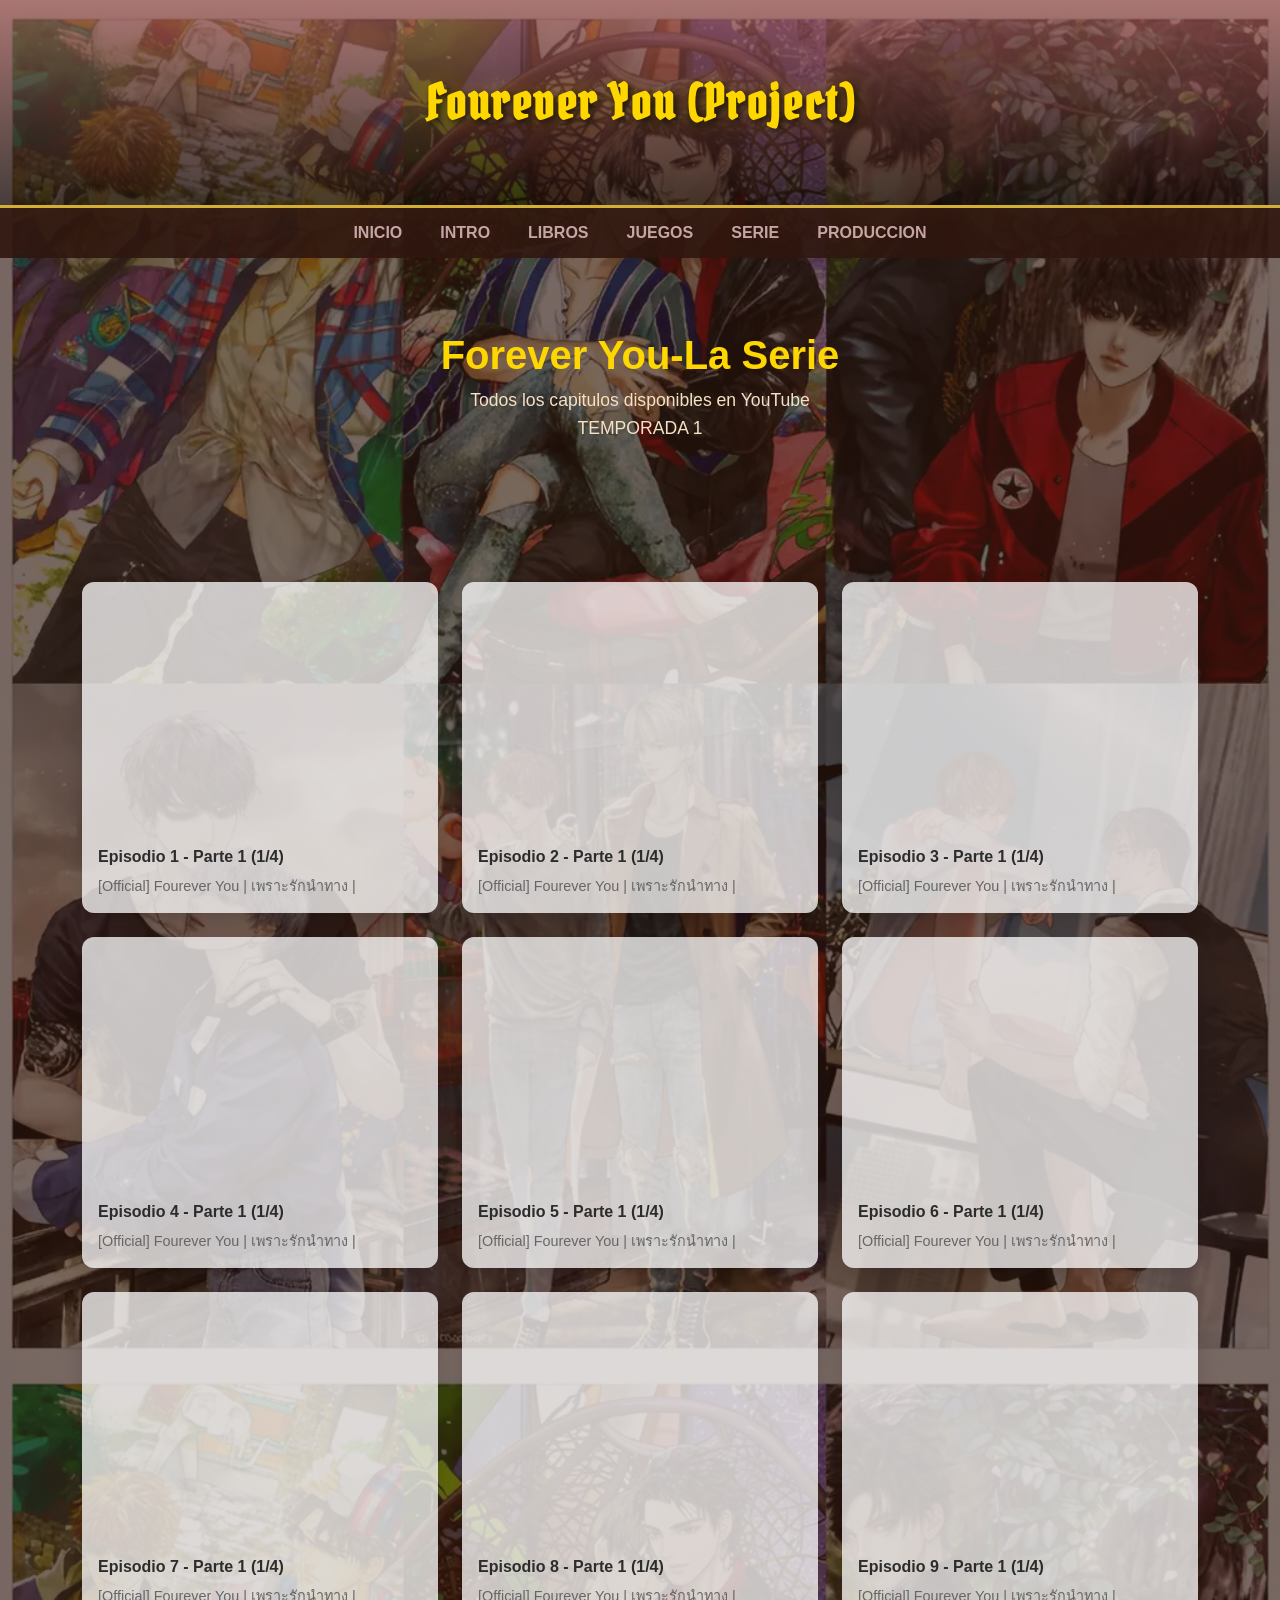
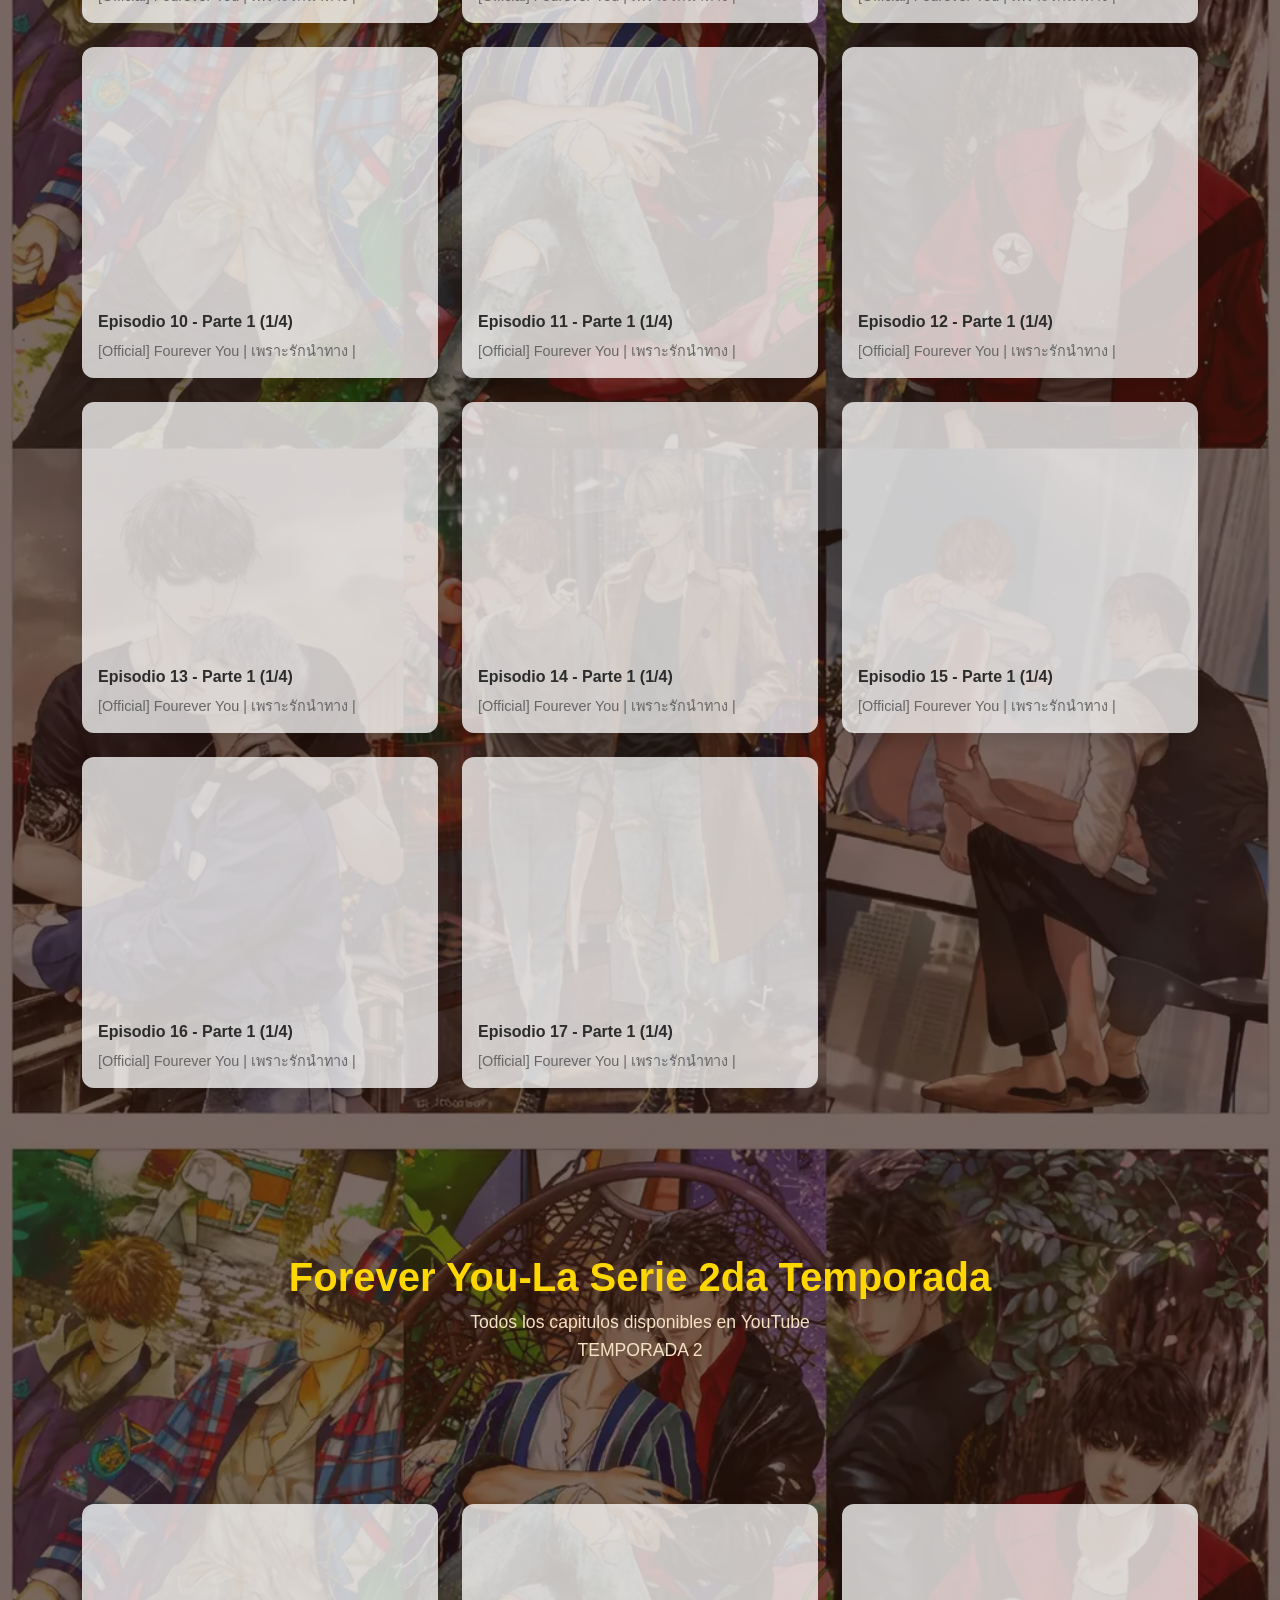
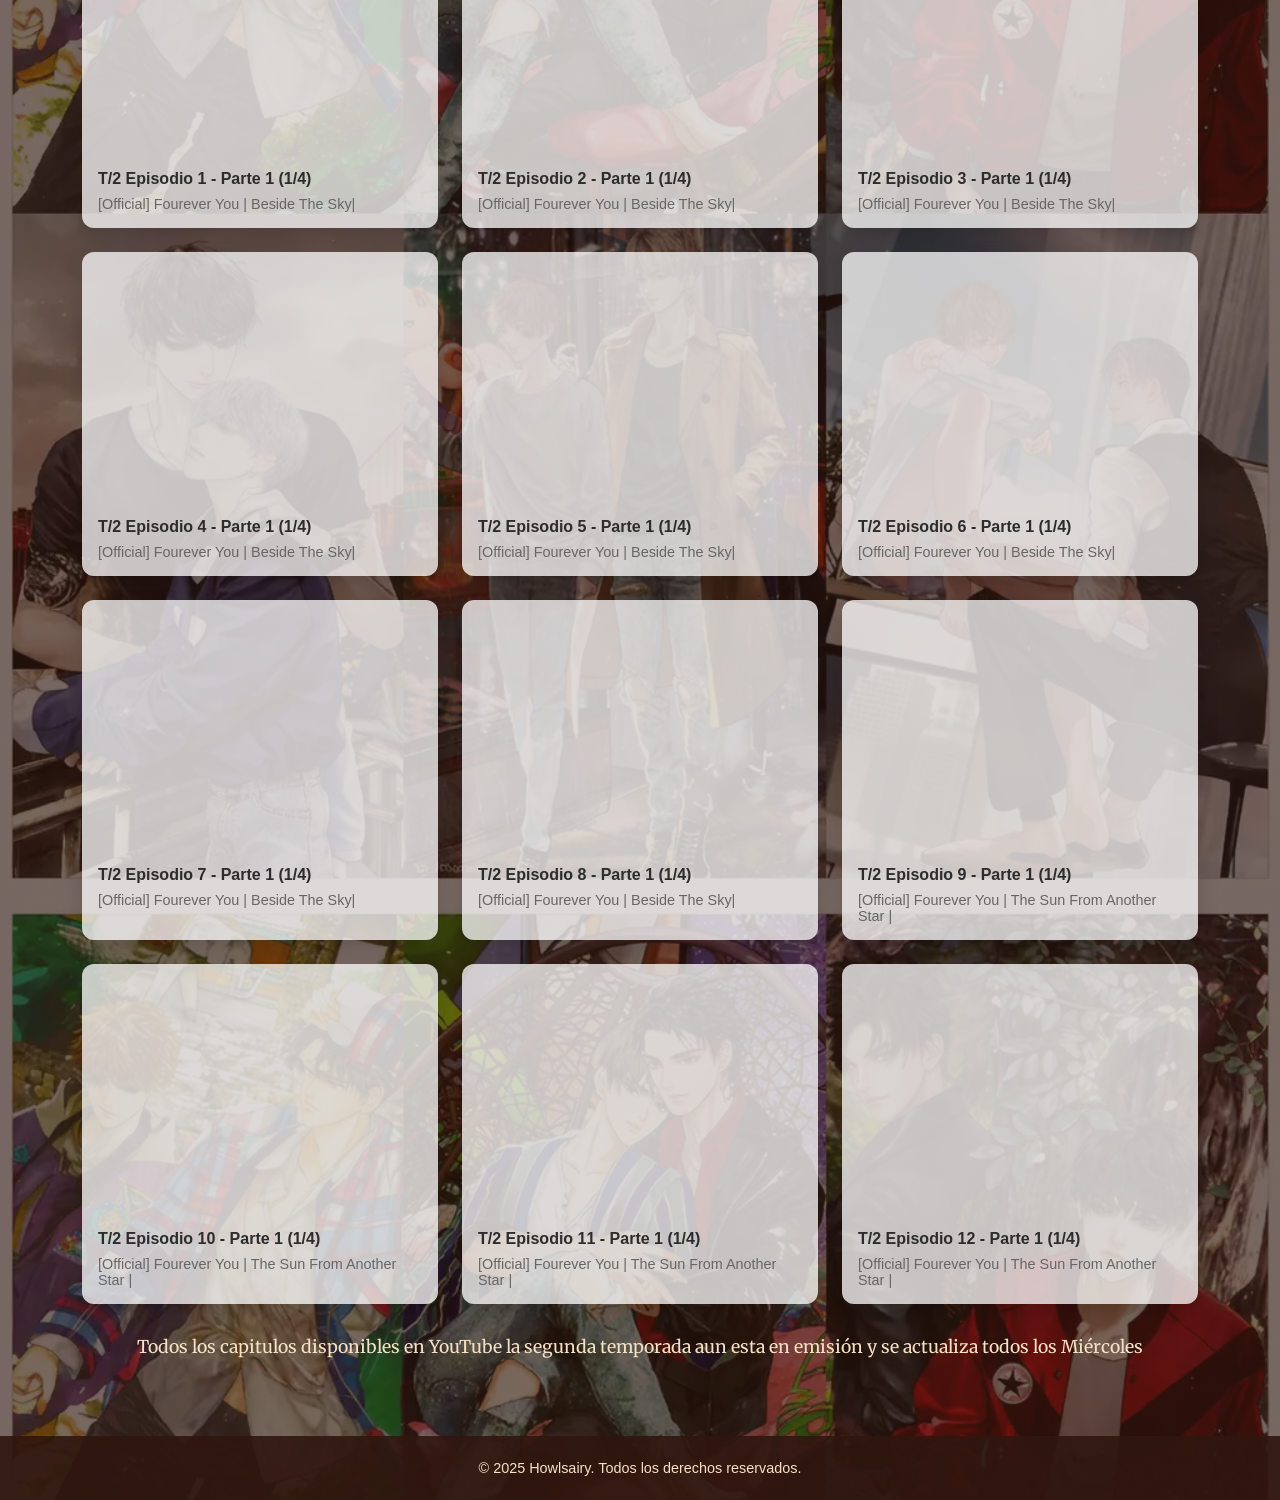
<file: series.html>
<!DOCTYPE html>
<html lang="es">

<head>
    <meta charset="UTF-8">
    <meta name="viewport" content="width=device-width, initial-scale=1.0">
<link rel="stylesheet" href="css/estilos.css">
    <link href="https://fonts.googleapis.com/css2?family=Pirata+One&family=Poppins:wght@400;700&family=Playfair+Display:wght@700&family=Merriweather:wght@400;700&family=Montserrat:wght@600&family=Lora:wght@500&family=Inter:wght@500&display=swap" rel="stylesheet">
    <link rel="icon" href="img/videos.svg" type="image/svg+xml">
<title>Forever You - Serie</title>
<style>
        body {
            background-image: linear-gradient(rgba(47, 23, 15, 0.65), rgba(47, 23, 15, 0.65)),
                url('img/ahoratodos.webp');
            background-position: top center;
            background-size: 100% auto;
            background-repeat: repeat-y;
            background-attachment: scroll;
            min-height: 100vh;
        }

        .video-grid {
            display: grid;
            grid-template-columns: repeat(auto-fit, minmax(300px, 1fr));
            gap: 1.5rem;
            margin: 2rem 0;
        }

        .video-card {
            background: rgba(255, 255, 255, 0.75);
            border-radius: 0.75rem;
            overflow: hidden;
            box-shadow: 0 8px 20px rgba(0, 0, 0, 0.15);
            transition: transform 0.3s ease, box-shadow 0.3s ease;
        }

        .video-card:hover {
            transform: translateY(-8px);
            box-shadow: 0 12px 32px rgba(0, 0, 0, 0.25);
        }

        .video-card iframe {
            width: 100%;
            height: 250px;
            border: none;
            display: block;
        }

        .video-info {
            padding: 1rem;
        }

        .video-info h3 {
            margin: 0 0 0.5rem 0;
            font-size: 1rem;
            color: #2c2c2c;
        }

        .video-info p {
            margin: 0;
            color: #666;
            font-size: 0.9rem;
        }
    </style>
</head>

<body class="body-series">
    <header class="hhhhh">
        <h1 class="site-heading-lower">
            <span>Fourever You (Project)</span>
        </h1>
    </header>
    <nav id="mainNav">
        <div class="container">
            <button class="navbar-toggler" type="button" aria-label="Toggle navigation">
                <span class="navbar-toggler-icon"></span>
            </button>
            <div class="navbar-collapse" id="menuPrincipal">
                <ul class="navbar-nav">
                    <li class="nav-item"><a class="nav-link" href="index.html">Inicio</a></li>
                    <li class="nav-item"><a class="nav-link" href="intro.html">Intro</a></li>
                    <li class="nav-item"><a class="nav-link" href="libros.html">Libros</a></li>
                    <li class="nav-item"><a class="nav-link" href="Juegos.html">Juegos</a></li>
                    <li class="nav-item"><a class="nav-link" href="series.html">Serie</a></li>
                    <li class="nav-item"><a class="nav-link" href="Produccion.html">Produccion</a></li>
                </ul>
            </div>
        </div>
    </nav>

    <header class="masthead text-center text-white">
        <h1 class="masthead-heading" style="color: #ffd700;">Forever You-La Serie</h1>
        <p class="masthead-subheading" style="color: #f6e1c5;">Todos los capitulos disponibles en YouTube</p>
        <p class="masthead-subheading" style="color: #f6e1c5;">TEMPORADA 1</p>
    </header>

    <section class="page-section">
        <div class="container">
            <div class="video-grid">
                <div class="video-card">
                    <iframe src="https://www.youtube.com/embed/4NZT4-DB458?si=6Uo3yPeIrxpmuwnq&start=1" title="YouTube video player" allow="accelerometer; autoplay; clipboard-write; encrypted-media; gyroscope; picture-in-picture; web-share" referrerpolicy="strict-origin-when-cross-origin" allowfullscreen></iframe>
                    <div class="video-info">
                        <h3>Episodio 1 - Parte 1 (1/4)</h3>
                        <p>[Official] Fourever You | เพราะรักนำทาง |</p>
                    </div>
                </div>
                <div class="video-card">
                    <iframe src="https://www.youtube.com/embed/_zWydkP7a9Y?si=xL5RfZgRcDD1IJy-&start=1" title="YouTube video player" allow="accelerometer; autoplay; clipboard-write; encrypted-media; gyroscope; picture-in-picture; web-share" referrerpolicy="strict-origin-when-cross-origin" allowfullscreen></iframe>
                    <div class="video-info">
                        <h3>Episodio 2 - Parte 1 (1/4)</h3>
                        <p>[Official] Fourever You | เพราะรักนำทาง |</p>
                    </div>
                </div>
                <div class="video-card">
                    <iframe src="https://www.youtube.com/embed/cDVewwqdovU?si=Jy0W2WDc757-r2cg&start=1" title="YouTube video player" allow="accelerometer; autoplay; clipboard-write; encrypted-media; gyroscope; picture-in-picture; web-share" referrerpolicy="strict-origin-when-cross-origin" allowfullscreen></iframe>
                    <div class="video-info">
                        <h3>Episodio 3 - Parte 1 (1/4)</h3>
                        <p>[Official] Fourever You | เพราะรักนำทาง |</p>
                    </div>
                </div>
                <div class="video-card">
                    <iframe src="https://www.youtube.com/embed/JZ7605n7Ef8?si=7EXN9tAPJ9ApZN4b&start=1" title="YouTube video player" allow="accelerometer; autoplay; clipboard-write; encrypted-media; gyroscope; picture-in-picture; web-share" referrerpolicy="strict-origin-when-cross-origin" allowfullscreen></iframe>
                    <div class="video-info">
                        <h3>Episodio 4 - Parte 1 (1/4)</h3>
                        <p>[Official] Fourever You | เพราะรักนำทาง |</p>
                    </div>
                </div>
                <div class="video-card">
                    <iframe src="https://www.youtube.com/embed/yRn9pTYGDNM?si=juMIlF9deGiIoHI2&start=1" title="YouTube video player" allow="accelerometer; autoplay; clipboard-write; encrypted-media; gyroscope; picture-in-picture; web-share" referrerpolicy="strict-origin-when-cross-origin" allowfullscreen></iframe>
                    <div class="video-info">
                        <h3>Episodio 5 - Parte 1 (1/4)</h3>
                        <p>[Official] Fourever You | เพราะรักนำทาง |</p>
                    </div>
                </div>
                <div class="video-card">
                    <iframe src="https://www.youtube.com/embed/ByXSOxG1CRc?si=eSuIp6DrFXUZPnEc&start=1" title="YouTube video player" allow="accelerometer; autoplay; clipboard-write; encrypted-media; gyroscope; picture-in-picture; web-share" referrerpolicy="strict-origin-when-cross-origin" allowfullscreen></iframe>
                    <div class="video-info">
                        <h3>Episodio 6 - Parte 1 (1/4)</h3>
                        <p>[Official] Fourever You | เพราะรักนำทาง |</p>
                    </div>
                </div>
                <div class="video-card">
                    <iframe src="https://www.youtube.com/embed/QeSWnPi_hwo?si=izwKtWZ9y5P2BRdF&start=1" title="YouTube video player" allow="accelerometer; autoplay; clipboard-write; encrypted-media; gyroscope; picture-in-picture; web-share" referrerpolicy="strict-origin-when-cross-origin" allowfullscreen></iframe>
                    <div class="video-info">
                        <h3>Episodio 7 - Parte 1 (1/4)</h3>
                        <p>[Official] Fourever You | เพราะรักนำทาง |</p>
                    </div>
                </div>
                <div class="video-card">
                    <iframe src="https://www.youtube.com/embed/l3wdqlXN0KE?si=AWIfERQhBqW6JCX4&start=1" title="YouTube video player" allow="accelerometer; autoplay; clipboard-write; encrypted-media; gyroscope; picture-in-picture; web-share" referrerpolicy="strict-origin-when-cross-origin" allowfullscreen></iframe>
                    <div class="video-info">
                        <h3>Episodio 8 - Parte 1 (1/4)</h3>
                        <p>[Official] Fourever You | เพราะรักนำทาง |</p>
                    </div>
                </div>
                <div class="video-card">
                    <iframe src="https://www.youtube.com/embed/UfnsPLMPHHM?si=rojAUoxWAxSRQ5_o&start=1" title="YouTube video player" allow="accelerometer; autoplay; clipboard-write; encrypted-media; gyroscope; picture-in-picture; web-share" referrerpolicy="strict-origin-when-cross-origin" allowfullscreen></iframe>
                    <div class="video-info">
                        <h3>Episodio 9 - Parte 1 (1/4)</h3>
                        <p>[Official] Fourever You | เพราะรักนำทาง |</p>
                    </div>
                </div>
                <div class="video-card">
                    <iframe src="https://www.youtube.com/embed/qQSKuTn1IPw?si=6kypT7vZ1GrsVHnq&start=1" title="YouTube video player" allow="accelerometer; autoplay; clipboard-write; encrypted-media; gyroscope; picture-in-picture; web-share" referrerpolicy="strict-origin-when-cross-origin" allowfullscreen></iframe>
                    <div class="video-info">
                        <h3>Episodio 10 - Parte 1 (1/4)</h3>
                        <p>[Official] Fourever You | เพราะรักนำทาง |</p>
                    </div>
                </div>
                <div class="video-card">
                    <iframe src="https://www.youtube.com/embed/izTbk1F0mQQ?si=7NNdGEYHl1yL7Ybm&start=1" title="YouTube video player" allow="accelerometer; autoplay; clipboard-write; encrypted-media; gyroscope; picture-in-picture; web-share" referrerpolicy="strict-origin-when-cross-origin" allowfullscreen></iframe>
                    <div class="video-info">
                        <h3>Episodio 11 - Parte 1 (1/4)</h3>
                        <p>[Official] Fourever You | เพราะรักนำทาง |</p>
                    </div>
                </div>
                <div class="video-card">
                    <iframe src="https://www.youtube.com/embed/Ndd7uGoE-d4?si=H0pNX82f5UWve9HK&start=1" title="YouTube video player" allow="accelerometer; autoplay; clipboard-write; encrypted-media; gyroscope; picture-in-picture; web-share" referrerpolicy="strict-origin-when-cross-origin" allowfullscreen></iframe>
                    <div class="video-info">
                        <h3>Episodio 12 - Parte 1 (1/4)</h3>
                        <p>[Official] Fourever You | เพราะรักนำทาง |</p>
                    </div>
                </div>
                <div class="video-card">
                    <iframe src="https://www.youtube.com/embed/RX5i4i0ELGs?si=8z_2HRpYSwK2LplP&start=1" title="YouTube video player" allow="accelerometer; autoplay; clipboard-write; encrypted-media; gyroscope; picture-in-picture; web-share" referrerpolicy="strict-origin-when-cross-origin" allowfullscreen></iframe>
                    <div class="video-info">
                        <h3>Episodio 13 - Parte 1 (1/4)</h3>
                        <p>[Official] Fourever You | เพราะรักนำทาง |</p>
                    </div>
                </div>
                <div class="video-card">
                    <iframe src="https://www.youtube.com/embed/beyHQoxmd2Q?si=CZm2SgCvglfGDuX7&start=1" title="YouTube video player" allow="accelerometer; autoplay; clipboard-write; encrypted-media; gyroscope; picture-in-picture; web-share" referrerpolicy="strict-origin-when-cross-origin" allowfullscreen></iframe>
                    <div class="video-info">
                        <h3>Episodio 14 - Parte 1 (1/4)</h3>
                        <p>[Official] Fourever You | เพราะรักนำทาง |</p>
                    </div>
                </div>
                <div class="video-card">
                    <iframe src="https://www.youtube.com/embed/FhzeNRCIRNA?si=C4fXIwB_P6vdV5AA&start=1" title="YouTube video player" allow="accelerometer; autoplay; clipboard-write; encrypted-media; gyroscope; picture-in-picture; web-share" referrerpolicy="strict-origin-when-cross-origin" allowfullscreen></iframe>
                    <div class="video-info">
                        <h3>Episodio 15 - Parte 1 (1/4)</h3>
                        <p>[Official] Fourever You | เพราะรักนำทาง |</p>
                    </div>
                </div>
                <div class="video-card">
                    <iframe src="https://www.youtube.com/embed/6ufNL0eK5bE?si=gR_CUbyyRTMv3mlm" title="YouTube video player" allow="accelerometer; autoplay; clipboard-write; encrypted-media; gyroscope; picture-in-picture; web-share" referrerpolicy="strict-origin-when-cross-origin" allowfullscreen></iframe>
                    <div class="video-info">
                        <h3>Episodio 16 - Parte 1 (1/4)</h3>
                        <p>[Official] Fourever You | เพราะรักนำทาง |</p>
                    </div>
                </div>

                <div class="video-card">
                    <iframe src="https://www.youtube.com/embed/jCWxe4ZGfw8?si=53uiED8vKtJVdXSa" title="YouTube video player" allow="accelerometer; autoplay; clipboard-write; encrypted-media; gyroscope; picture-in-picture; web-share" referrerpolicy="strict-origin-when-cross-origin" allowfullscreen></iframe>
                    <div class="video-info">
                        <h3>Episodio 17 - Parte 1 (1/4)</h3>
                        <p>[Official] Fourever You | เพราะรักนำทาง |</p>
                    </div>
                </div>
            </div>
        </div>
    </section>
    <header class="masthead text-center text-white">
        <h1 class="masthead-heading" style="color: #ffd700;">Forever You-La Serie 2da Temporada</h1>
        <p class="masthead-subheading" style="color: #f6e1c5;">Todos los capitulos disponibles en YouTube</p>
        <p class="masthead-subheading" style="color: #f6e1c5;">TEMPORADA 2</p>
    </header>

    <section class="page-section">
        <div class="container">
            <div class="video-grid">
                <div class="video-card">
                   <iframe width="560" height="315" src="https://www.youtube.com/embed/RJ6x7dbEyAM?si=-g9tCOpf9XutlDTn&start=2" title="YouTube video player" frameborder="0" allow="accelerometer; autoplay; clipboard-write; encrypted-media; gyroscope; picture-in-picture; web-share" referrerpolicy="strict-origin-when-cross-origin" allowfullscreen></iframe>
                    <div class="video-info">
                        <h3>T/2 Episodio 1 - Parte 1 (1/4)</h3>
                        <p>[Official] Fourever You | Beside The Sky|</p>
                    </div>
                </div>
                <div class="video-card">
                    <iframe width="560" height="315" src="https://www.youtube.com/embed/jJ15TNIrT-E?si=2Cq5NXOhWrvj3-eu&start=2" title="YouTube video player" frameborder="0" allow="accelerometer; autoplay; clipboard-write; encrypted-media; gyroscope; picture-in-picture; web-share" referrerpolicy="strict-origin-when-cross-origin" allowfullscreen></iframe>
                    <div class="video-info">
                        <h3>T/2 Episodio 2 - Parte 1 (1/4)</h3>
                        <p>[Official] Fourever You | Beside The Sky|</p>
                    </div>
                </div>
                <div class="video-card">
                  <iframe width="560" height="315" src="https://www.youtube.com/embed/OD0qUhLZ0rE?si=bOMrTV-6bAewDMG3&start=2" title="YouTube video player" frameborder="0" allow="accelerometer; autoplay; clipboard-write; encrypted-media; gyroscope; picture-in-picture; web-share" referrerpolicy="strict-origin-when-cross-origin" allowfullscreen></iframe>
                    <div class="video-info">
                        <h3>T/2 Episodio 3 - Parte 1 (1/4)</h3>
                        <p>[Official] Fourever You | Beside The Sky|</p>
                    </div>
                </div>
                <div class="video-card">
                   <iframe width="560" height="315" src="https://www.youtube.com/embed/PwlNMIPgUJM?si=Lu-2kO2tpkc4uTxK&start=2" title="YouTube video player" frameborder="0" allow="accelerometer; autoplay; clipboard-write; encrypted-media; gyroscope; picture-in-picture; web-share" referrerpolicy="strict-origin-when-cross-origin" allowfullscreen></iframe>
                    <div class="video-info">
                        <h3>T/2 Episodio 4 - Parte 1 (1/4)</h3>
                        <p>[Official] Fourever You | Beside The Sky|</p>
                    </div>
                </div>
                <div class="video-card">
                   <iframe width="560" height="315" src="https://www.youtube.com/embed/NFFgUVgLX3w?si=qVW57NIR4Fu3GjRT&start=2" title="YouTube video player" frameborder="0" allow="accelerometer; autoplay; clipboard-write; encrypted-media; gyroscope; picture-in-picture; web-share" referrerpolicy="strict-origin-when-cross-origin" allowfullscreen></iframe>
                    <div class="video-info">
                        <h3>T/2 Episodio 5 - Parte 1 (1/4)</h3>
                        <p>[Official] Fourever You | Beside The Sky|</p>
                    </div>
                </div>
                <div class="video-card">
                   <iframe width="560" height="315" src="https://www.youtube.com/embed/3j1O5LAelhA?si=5atdDyOcSfuNeJD_&start=2" title="YouTube video player" frameborder="0" allow="accelerometer; autoplay; clipboard-write; encrypted-media; gyroscope; picture-in-picture; web-share" referrerpolicy="strict-origin-when-cross-origin" allowfullscreen></iframe>
                    <div class="video-info">
                        <h3>T/2 Episodio 6 - Parte 1 (1/4)</h3>
                        <p>[Official] Fourever You | Beside The Sky|</p>
                    </div>
                </div>
                <div class="video-card">
                    <iframe width="560" height="315" src="https://www.youtube.com/embed/hlsqa4QXXco?si=69MKa7_Yohp22Msj&start=2" title="YouTube video player" frameborder="0" allow="accelerometer; autoplay; clipboard-write; encrypted-media; gyroscope; picture-in-picture; web-share" referrerpolicy="strict-origin-when-cross-origin" allowfullscreen></iframe>
                    <div class="video-info">
                        <h3>T/2 Episodio 7 - Parte 1 (1/4)</h3>
                        <p>[Official] Fourever You | Beside The Sky|</p>
                    </div>
                </div>
                <div class="video-card">
                    <iframe width="560" height="315" src="https://www.youtube.com/embed/LnmQj36mqQU?si=4sv5m0N3Qkt7ob05&start=2" title="YouTube video player" frameborder="0" allow="accelerometer; autoplay; clipboard-write; encrypted-media; gyroscope; picture-in-picture; web-share" referrerpolicy="strict-origin-when-cross-origin" allowfullscreen></iframe>
                    <div class="video-info">
                        <h3>T/2 Episodio 8 - Parte 1 (1/4)</h3>
                        <p>[Official] Fourever You | Beside The Sky|</p>
                    </div>
                </div>
                <div class="video-card">
                    <iframe width="560" height="315" src="https://www.youtube.com/embed/9ixBTchxGkY?si=H5pvHP7xC9EmvkvJ&start=2" title="YouTube video player" frameborder="0" allow="accelerometer; autoplay; clipboard-write; encrypted-media; gyroscope; picture-in-picture; web-share" referrerpolicy="strict-origin-when-cross-origin" allowfullscreen></iframe>
                    <div class="video-info">
                        <h3>T/2 Episodio 9 - Parte 1 (1/4)</h3>
                        <p>[Official] Fourever You | The Sun From Another Star  |</p>
                    </div>
                </div>
                <div class="video-card">
                   <iframe width="560" height="315" src="https://www.youtube.com/embed/ZE6EaI5Plgg?si=QT67R4Sy5juKxbYU&start=2" title="YouTube video player" frameborder="0" allow="accelerometer; autoplay; clipboard-write; encrypted-media; gyroscope; picture-in-picture; web-share" referrerpolicy="strict-origin-when-cross-origin" allowfullscreen></iframe>
                    <div class="video-info">
                        <h3>T/2 Episodio 10 - Parte 1 (1/4)</h3>
                        <p>[Official] Fourever You | The Sun From Another Star  |</p>
                    </div>
                </div>
                <div class="video-card">
                    <iframe width="560" height="315" src="https://www.youtube.com/embed/6Aq43LJ5GVs?si=cX6RsDS_jiFSJBx2&start=2" title="YouTube video player" frameborder="0" allow="accelerometer; autoplay; clipboard-write; encrypted-media; gyroscope; picture-in-picture; web-share" referrerpolicy="strict-origin-when-cross-origin" allowfullscreen></iframe>
                    <div class="video-info">
                        <h3>T/2 Episodio 11 - Parte 1 (1/4)</h3>
                        <p>[Official] Fourever You | The Sun From Another Star  |</p>
                    </div>
                </div>
                <div class="video-card">
                 <iframe width="560" height="315" src="https://www.youtube.com/embed/_4FOP3SLekg?si=4TCMS6BUaItdK3mR&start=2" title="YouTube video player" frameborder="0" allow="accelerometer; autoplay; clipboard-write; encrypted-media; gyroscope; picture-in-picture; web-share" referrerpolicy="strict-origin-when-cross-origin" allowfullscreen></iframe>
                    <div class="video-info">
                        <h3>T/2 Episodio 12 - Parte 1 (1/4)</h3>
                        <p>[Official] Fourever You | The Sun From Another Star  |</p>
                    </div>
                </div> 
            </div>
            <p style="color: #f6e1c5; font-size: 1.1rem; font-family: 'Merriweather', serif; text-align: center; width: 100%; margin-top: 1.5rem;">Todos los capitulos disponibles en YouTube la segunda temporada aun esta en emisión y se actualiza todos los Miércoles</p>
        </div>
    </section>
    
    


    <footer class="footer">
        <p>&copy; 2025 Howlsairy. Todos los derechos reservados.</p>
    </footer>

    <script>
        const btn = document.querySelector('.navbar-toggler');
        const menu = document.querySelector('#menuPrincipal');

        btn.addEventListener('click', () => {
            menu.classList.toggle('show');
        });
    </script>
</body>

</html>
</file>
<file: css/estilos.css>
/* RESET */
* {
  box-sizing: border-box;
}

html, body {
  margin: 0;
  padding: 0;
}

/* BODY */
body {
  min-height: 100vh;
  background-image: linear-gradient(rgba(47, 23, 15, 0.65), rgba(47, 23, 15, 0.65)),
    url("../img/ahoratodos.webp");
  background-position: center;
  background-size: cover;
  background-repeat: no-repeat;
  font-family: "Raleway", sans-serif;
  color: #333;
}

/* HEADER */
.hhhhh {
  background: linear-gradient(rgba(245, 138, 138, 0.5), rgba(0, 0, 0, 0.5));
  padding: 2rem 1rem;
  text-align: center;
}

.site-heading-lower {
  color: #facc8f;
  font-size: 2.5rem;
}

/* NAVBAR */
#mainNav {
  background-color: rgba(47, 23, 15, 0.9);
  padding: 1rem 0;
  text-align: center;
}

.navbar-nav {
  list-style: none;
  padding: 0;
  margin: 0;
  display: flex;
  justify-content: center;
  align-items: center;
  flex-wrap: wrap;
  gap: 10px;
}

.nav-item {
  display: inline-block;
}

.nav-link {
  text-decoration: none;
  color: rgba(235, 201, 201, 0.8);
  font-weight: 700;
  padding: 8px 14px;
  text-transform: uppercase;
  transition: 0.3s;
}

.nav-link:hover {
  color: #e7c598;
}

/* BOTON HAMBURGUESA */
.navbar-toggler {
  background: none;
  border: none;
  cursor: pointer;
  display: block;
  margin: auto;
}

.navbar-toggler-icon {
  display: block;
  width: 30px;
  height: 3px;
  background-color: white;
  position: relative;
}

.navbar-toggler-icon::before,
.navbar-toggler-icon::after {
  content: "";
  position: absolute;
  width: 30px;
  height: 3px;
  background-color: white;
  left: 0;
}

.navbar-toggler-icon::before {
  top: -8px;
}

.navbar-toggler-icon::after {
  top: 8px;
}

/* MENU COLAPSABLE */
.navbar-collapse {
  display: none;
  text-align: center;
}

.navbar-collapse.show {
  display: block;
}

/* DESKTOP */
@media (min-width: 768px) {
  .navbar-collapse {
    display: flex !important;
    justify-content: center;
  }

  .navbar-toggler {
    display: none;
  }
}

/* CONTENEDOR */
.container {
  width: 90%;
  max-width: 1200px;
  margin: auto;
}

/* INTRO HOME */
.intro {
  display: flex;
  flex-wrap: nowrap;
  align-items: center;
  justify-content: center;
  gap: 2rem;
}

.intro-img {
  max-width: 120px;
  width: 60%;
  border-radius: 8px;
  flex-shrink: 0;
}

.intro-text {
  max-width: 500px;
  width: 100%;
  text-align: center;
  flex-shrink: 0;
}

.bg-faded {
  background: rgba(255, 255, 255, 0.9);
  padding: 2rem;
  border-radius: 12px;
}

/* SECCIONES */
section, .page-section {
  padding: 60px 20px;
}

/* CTA */
.cta {
  background: rgba(0, 0, 0, 0.3);
}

.cta-inner {
  padding: 2rem;
  border-radius: 12px;
  background: rgba(255, 255, 255, 0.85);
  text-align: center;
}

/* FOOTER */
.footer {
  background: rgba(47, 23, 15, 0.9);
  text-align: center;
  padding: 1.5rem;
}

.footer p {
  color: #f6e1c5;
  font-size: 0.9rem;
  margin: 0;
}

/* BOTON PERSONALIZADO */
.btn-custom {
  background-color: #793917;
  color: rgb(243, 224, 224);
  border: none;
  padding: 10px 20px;
  font-size: 1rem;
  border-radius: 5px;
  cursor: pointer;
}

.btn-custom:hover {
  background-color: #5a321f;
  color: white;
}

/* UTILIDADES */
.text-center { text-align: center; }
.text-white { color: #fff; }
.text-uppercase { text-transform: uppercase; }
.img-fluid { max-width: 100%; height: auto; }
.rounded { border-radius: 8px; }
.rounded-circle { border-radius: 50%; }

/* GRID BASICO */
.row {
  display: flex;
  flex-wrap: wrap;
  gap: 1rem;
}

.col {
  flex: 1;
  min-width: 280px;
}

.col-12 {
  width: 100%;
}

/* LIBRO CARD */
.libro-card {
  background: rgba(255, 255, 255, 0.92);
  border-radius: 12px;
  padding: 1.5rem 2rem;
  box-shadow: 0 4px 12px rgba(0, 0, 0, 0.1);
}

.libro-card h2, .libro-card h3 {
  color: #2c2c2c;
}

.libro-card p {
  color: #555;
  text-align: left;
}

.btn-link {
  display: inline-block;
  margin-top: 0.8rem;
  padding: 8px 16px;
  background: rgba(0, 0, 0, 0.08);
  border-radius: 6px;
  text-decoration: none;
  font-weight: 600;
  transition: 0.3s;
}

.btn-link:hover {
  background: rgba(0, 0, 0, 0.15);
}

/* MASTHEAD */
.masthead {
  padding: 3rem 1rem;
  text-align: center;
}

.masthead-heading {
  font-size: 2.5rem;
  margin-bottom: 0.5rem;
}

.masthead-subheading {
  font-size: 1.1rem;
  max-width: 800px;
  margin: 0 auto;
  line-height: 1.6;
}

.section-heading {
  margin-bottom: 1rem;
}

.section-heading-upper {
  display: block;
  font-size: 0.9rem;
  text-transform: uppercase;
  letter-spacing: 2px;
  color: #888;
}

.section-heading-lower {
  display: block;
  font-size: 1.8rem;
  color: #2c2c2c;
}

/* RESPONSIVE MOVIL */
@media (max-width: 768px) {
  body {
    font-size: 0.95rem;
    overflow-x: hidden;
  }

  .site-heading-lower {
    font-size: 1.8rem;
    text-align: center;
  }

  .navbar-nav {
    flex-direction: column;
    align-items: center;
    gap: 5px;
  }

  .nav-link {
    font-size: 0.9rem;
    padding: 8px;
  }

  .navbar-toggler {
    display: block;
    margin: 10px auto;
  }

  .navbar-collapse {
    display: none;
  }

  .navbar-collapse.show {
    display: block;
  }

  .intro {
    flex-wrap: wrap;
    flex-direction: column;
    text-align: center;
  }

  .intro-img {
    max-width: 90%;
  }

  .intro-text {
    max-width: 100%;
    width: 100%;
    padding: 1rem;
  }

  h1 {
    font-size: 1.5rem;
    text-align: center;
  }

  h2 {
    font-size: 1.2rem;
  }

  p {
    font-size: 0.95rem;
  }

  section, .page-section {
    padding: 40px 10px;
  }

  .btn-custom {
    width: 100%;
    max-width: 300px;
    font-size: 0.95rem;
  }

  img {
    max-width: 90%;
  }

  .footer p {
    font-size: 0.8rem;
  }

  .row {
    flex-direction: column;
  }
}

@media (max-width: 576px) {
  .site-heading-lower {
    font-size: 1.8rem;
  }

  .nav-link {
    display: block;
    padding: 10px;
  }

  section, .page-section {
    padding: 40px 10px;
  }

  .intro {
    flex-direction: column;
  }

  /* JUEGOS - CELULAS MUY CHICAS */
  #wordSearchGame td {
    width: 22px !important;
    height: 22px !important;
    font-size: 0.7rem !important;
  }

  #wordList {
    font-size: 0.7rem !important;
  }

  .match-card {
    font-size: 0.7rem !important;
    padding: 6px !important;
    min-height: 32px !important;
  }

  #quizContainer > div {
    font-size: 0.8rem !important;
    padding: 0.5rem !important;
  }

  .juego-card {
    padding: 1rem !important;
    margin-left: -0.5rem;
    margin-right: -0.5rem;
    border-radius: 12px !important;
  }

  .games-title {
    font-size: 1.8rem !important;
  }
}

.pirate-font {
  font-family: 'Pirata One', cursive;
}

.pergamino {
  background: linear-gradient(rgba(139, 90, 43, 0.85), rgba(101, 67, 33, 0.9));
  background-size: cover;
  padding: 2.5rem;
  border-radius: 18px;
  border: 4px solid #d4af37;
  box-shadow:
    0 0 8px rgba(212, 175, 55, 0.5),
    0 0 20px rgba(212, 175, 55, 0.3),
    0 0 40px rgba(255, 215, 0, 0.15),
    inset 0 0 30px rgba(0, 0, 0, 0.3);
  position: relative;
  overflow: hidden;
  color: #f5e6c8;
}

.pergamino::before {
  content: "";
  position: absolute;
  inset: 8px;
  border: 2px solid rgba(212, 175, 55, 0.6);
  border-radius: 12px;
  pointer-events: none;
}

.pergamino .brillo-dorado {
  position: absolute;
  top: -50%;
  left: -50%;
  width: 200%;
  height: 200%;
  background: linear-gradient(
    45deg,
    transparent 40%,
    rgba(255, 215, 0, 0.15) 45%,
    rgba(255, 215, 0, 0.3) 50%,
    rgba(255, 215, 0, 0.15) 55%,
    transparent 60%
  );
  animation: brillo 4s ease-in-out infinite;
  pointer-events: none;
}

@keyframes brillo {
  0% { transform: translateX(-100%) translateY(-100%) rotate(45deg); }
  100% { transform: translateX(100%) translateY(100%) rotate(45deg); }
}

.pergamino .esquina {
  position: absolute;
  width: 30px;
  height: 30px;
  border: 3px solid #d4af37;
  z-index: 2;
}
.pergamino .esquina-tl { top: 12px; left: 12px; border-right: none; border-bottom: none; }
.pergamino .esquina-tr { top: 12px; right: 12px; border-left: none; border-bottom: none; }
.pergamino .esquina-bl { bottom: 12px; left: 12px; border-right: none; border-top: none; }
.pergamino .esquina-br { bottom: 12px; right: 12px; border-left: none; border-top: none; }

.pergamino h2 {
  font-family: 'Pirata One', cursive;
  color: #ffd700;
  text-shadow: 2px 2px 6px rgba(0, 0, 0, 0.7), 0 0 15px rgba(255, 215, 0, 0.3);
  font-size: 2rem;
  position: relative;
  z-index: 1;
}

.pergamino .section-heading-upper {
  font-family: 'Pirata One', cursive;
  color: #ffecb3;
  font-size: 1rem;
  letter-spacing: 3px;
}

.pergamino .section-heading-lower {
  font-family: 'Pirata One', cursive;
  color: #ffd700;
  font-size: 2.2rem;
}

.pergamino p {
  font-family: 'Merriweather', serif;
  color: #f5e6c8;
  font-size: 1.1rem;
  line-height: 1.8;
  position: relative;
  z-index: 1;
  text-align: justify;
}

.intro .pergamino {
  max-width: 500px;
  flex-shrink: 0;
}

/* RESPONSIVE JUEGOS - SOPA DE LETRAS */
#wordSearchGame {
  overflow-x: auto;
  max-width: 100%;
  padding-bottom: 1rem;
}

#wordSearchGame table {
  font-size: 0.7rem !important;
}

#wordSearchGame td {
  width: 28px !important;
  height: 28px !important;
  font-size: 0.85rem !important;
  padding: 2px !important;
}

#wordList {
  font-size: 0.8rem !important;
  padding: 0 0.5rem;
  word-break: break-word;
}

/* RESPONSIVE JUEGOS - PAREJAS */
#matchingGame {
  max-width: 100% !important;
  overflow-x: auto;
  padding: 0.5rem;
}

#levelInfo {
  font-size: 1rem !important;
}

#pairsStats {
  font-size: 0.85rem !important;
}

.match-card {
  font-size: 0.85rem !important;
  padding: 10px !important;
  min-height: 40px !important;
}

/* RESPONSIVE JUEGOS - QUIZ */
#quizContainer {
  max-width: 100%;
  overflow-x: hidden;
}

#quizContainer > div {
  padding: 0.75rem !important;
  font-size: 0.9rem;
}

#quizResult {
  font-size: 1rem !important;
  padding: 0.5rem;
}

/* ARREGLO OVERFLOW GENERAL */
body {
  overflow-x: hidden;
  max-width: 100vw;
}

.page-section {
  overflow-x: hidden;
}

.juego-card {
  max-width: 100%;
  overflow-x: auto;
}

.hhhhh {
  background: linear-gradient(rgba(245, 138, 138, 0.4), rgba(0, 0, 0, 0.4));
  padding: 2.5rem 1rem;
  text-align: center;
  border-bottom: 3px solid #d4af37;
  box-shadow: 0 4px 20px rgba(212, 175, 55, 0.3);
}

.hhhhh .site-heading-lower {
  font-family: 'Pirata One', cursive;
  color: #ffd700;
  font-size: 3rem;
  text-shadow: 3px 3px 8px rgba(0, 0, 0, 0.8), 0 0 20px rgba(255, 215, 0, 0.3);
  letter-spacing: 2px;
}
</file>
